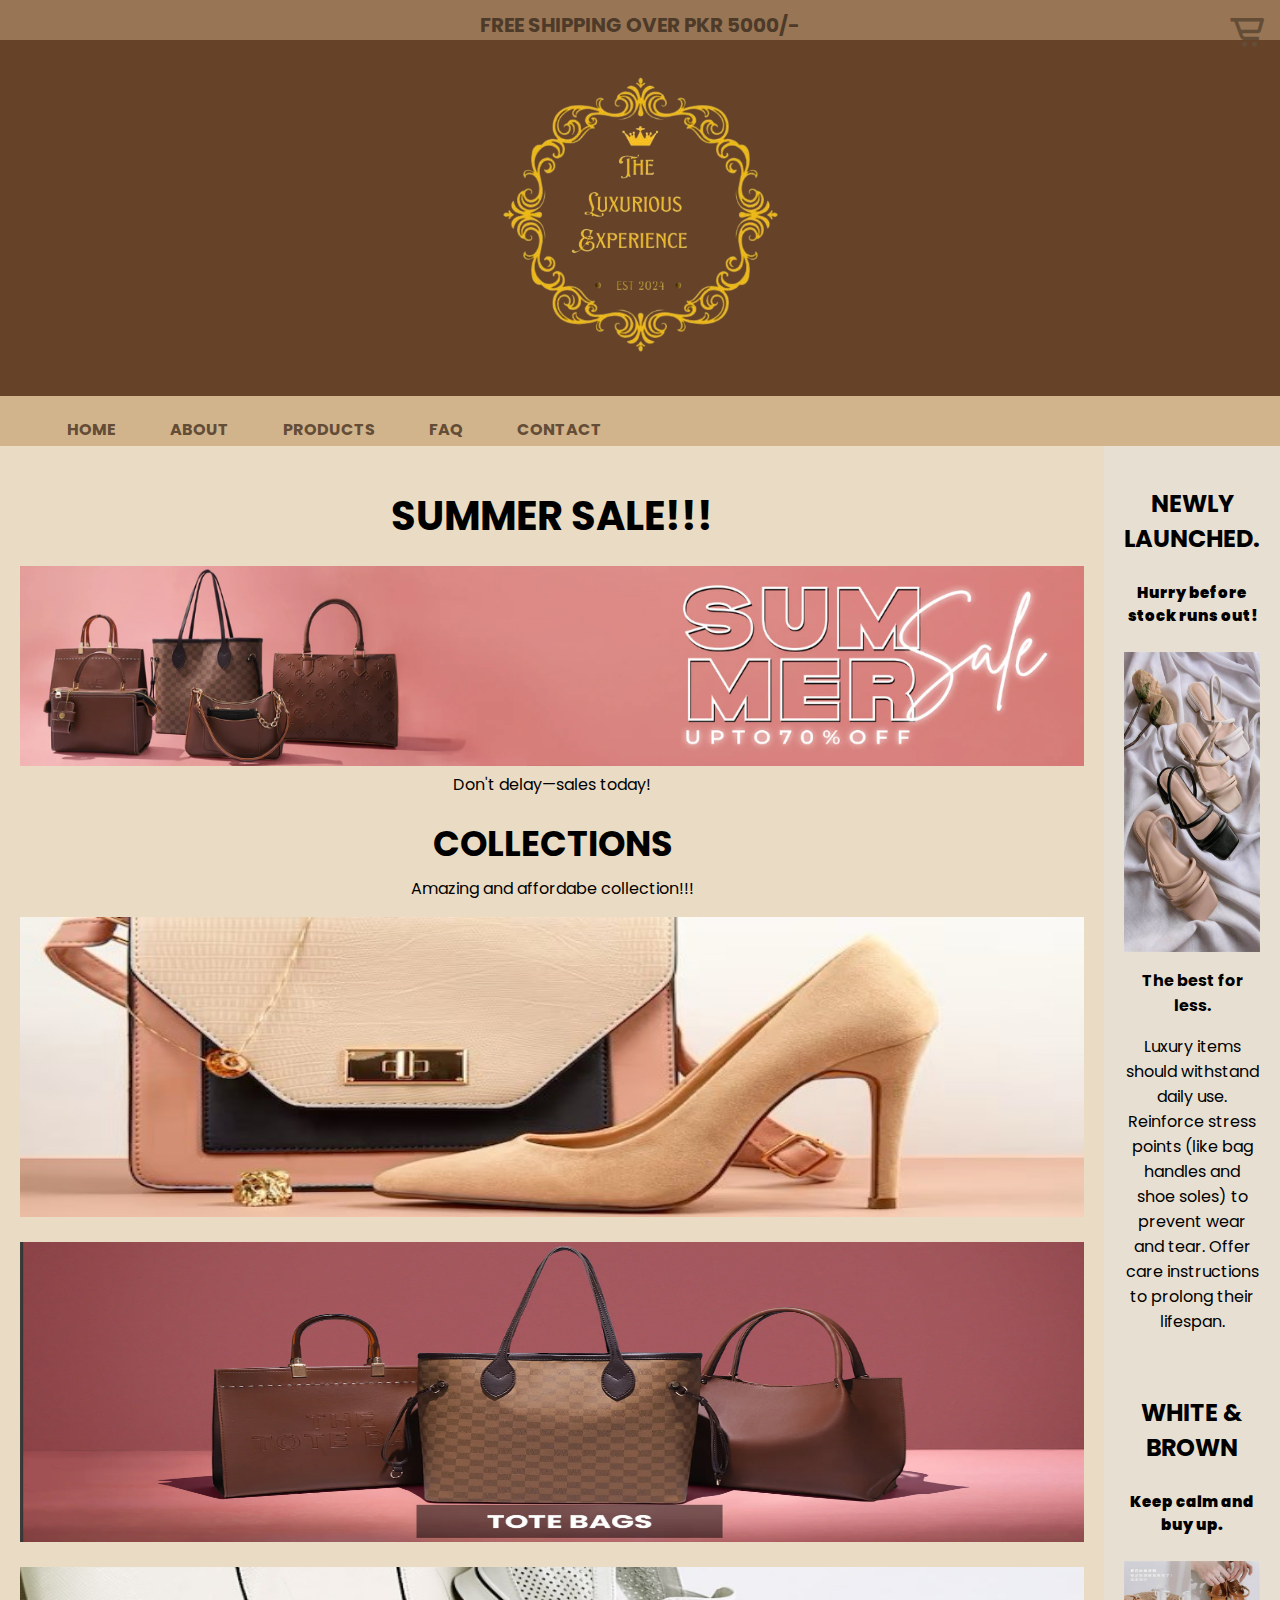
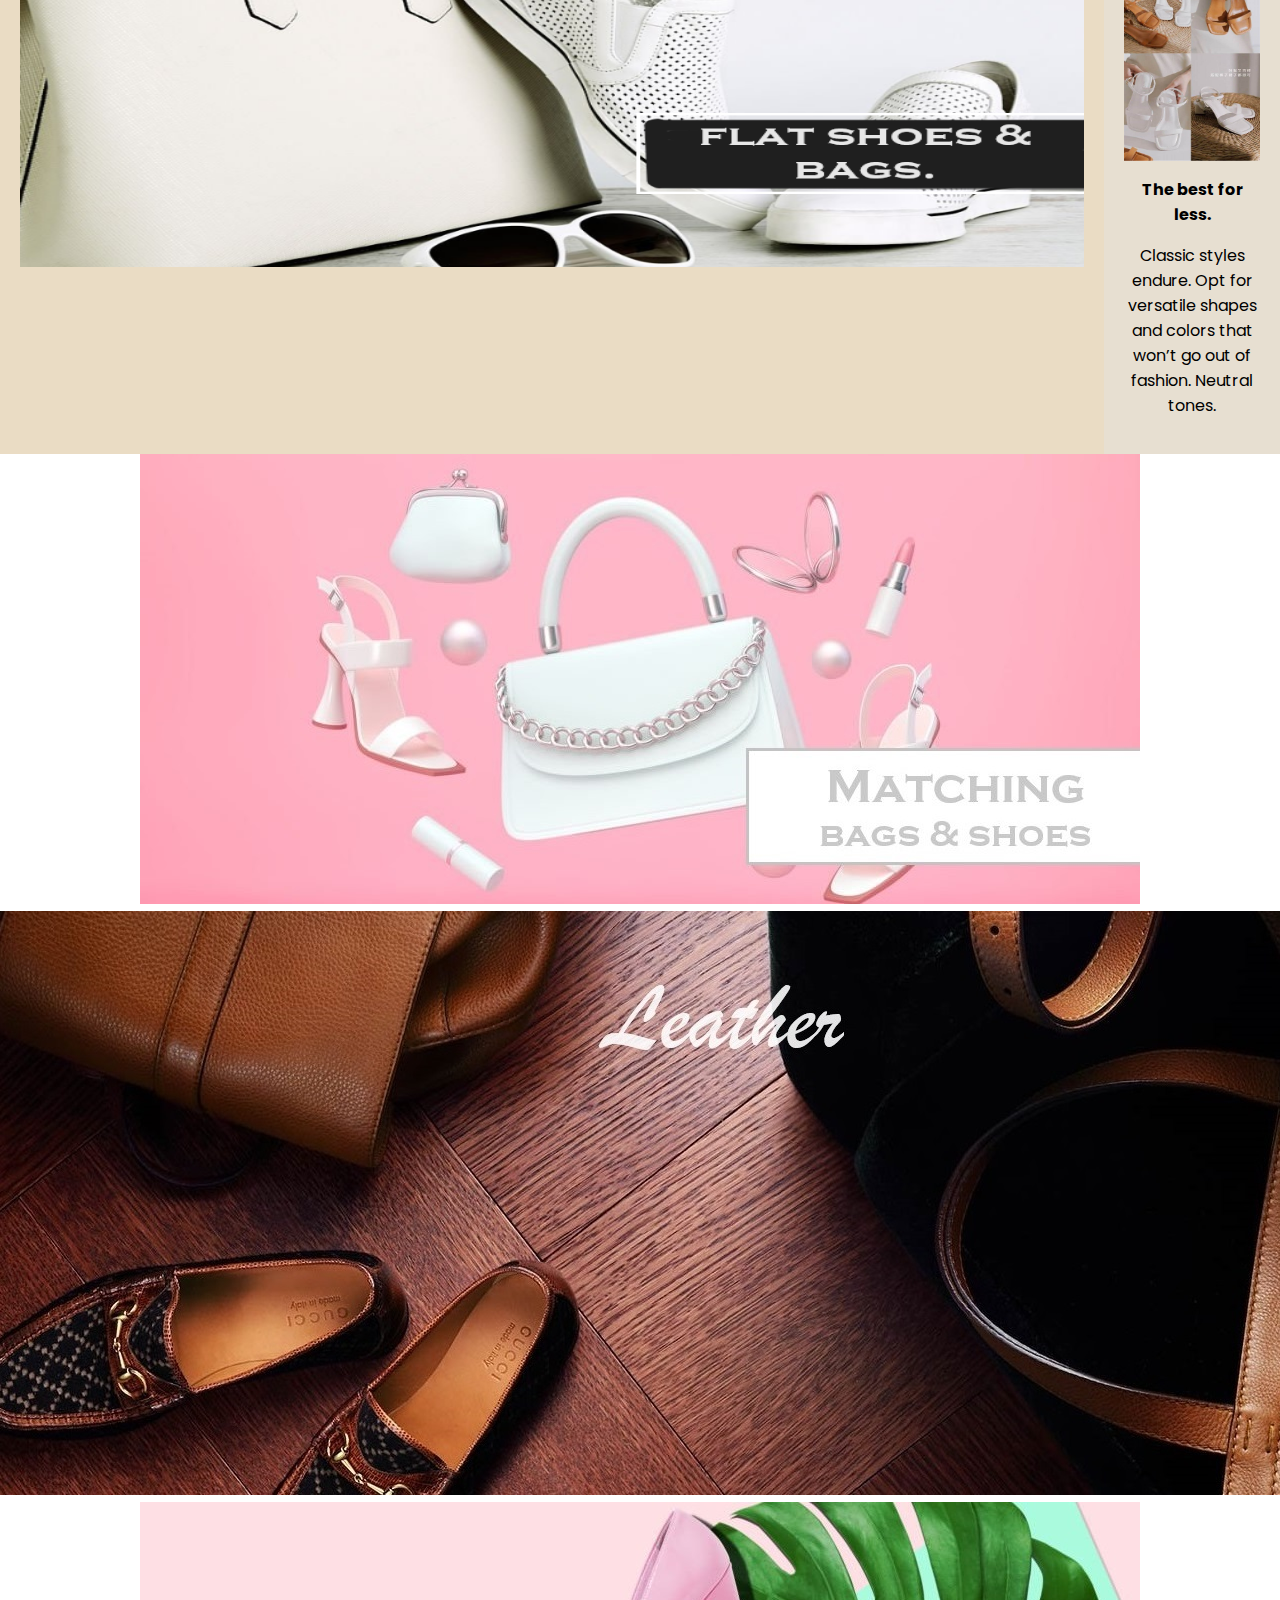
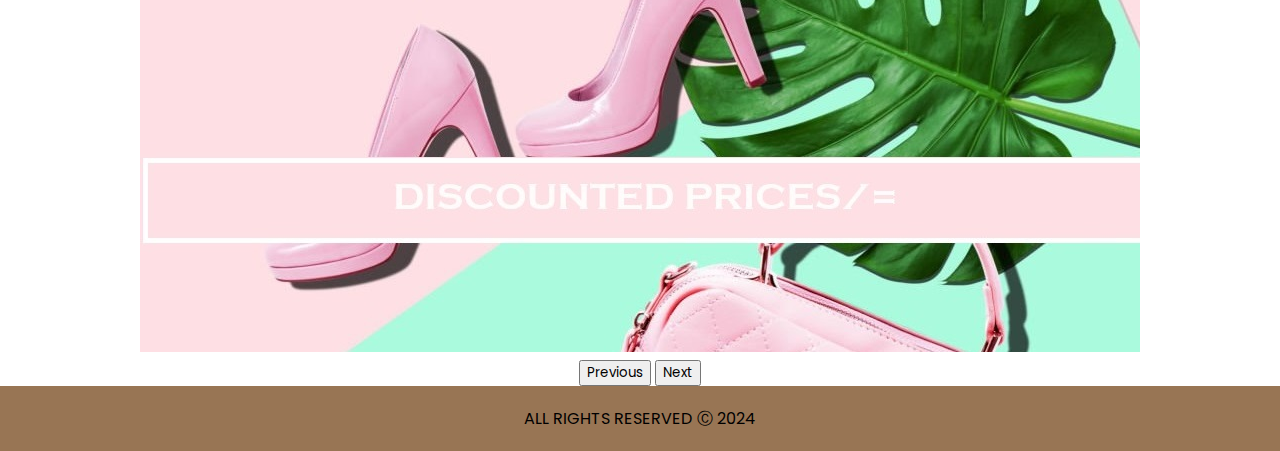
<file: index.html>
<!DOCTYPE html>
<html>
<head>
<title>Home</title>
<meta charset="UTF-8">
<meta name="viewport" content="width=device-width, initial-scale=1">
<link rel="stylesheet" href="style.css">
<link href='https://fonts.googleapis.com/css?family=Poppins' rel='stylesheet'>
<link href='https://unpkg.com/boxicons@2.1.4/css/boxicons.min.css' rel='stylesheet'>
<link href="https://cdn.jsdelivr.net/npm/bootstrap@5.0.2/dist/css/bootstrap.min.css" rel="stylesheet" integrity="sha384-EVSTQN3/azprG1Anm3QDgpJLIm9Nao0Yz1ztcQTwFspd3yD65VohhpuuCOmLASjC" crossorigin="anonymous">
<script src="https://cdn.jsdelivr.net/npm/bootstrap@5.0.2/dist/js/bootstrap.bundle.min.js" integrity="sha384-MrcW6ZMFYlzcLA8Nl+NtUVF0sA7MsXsP1UyJoMp4YLEuNSfAP+JcXn/tWtIaxVXM" crossorigin="anonymous"></script>
<script src="https://cdn.jsdelivr.net/npm/@popperjs/core@2.9.2/dist/umd/popper.min.js" integrity="sha384-IQsoLXl5PILFhosVNubq5LC7Qb9DXgDA9i+tQ8Zj3iwWAwPtgFTxbJ8NT4GN1R8p" crossorigin="anonymous"></script>
<script src="https://cdn.jsdelivr.net/npm/bootstrap@5.0.2/dist/js/bootstrap.min.js" integrity="sha384-cVKIPhGWiC2Al4u+LWgxfKTRIcfu0JTxR+EQDz/bgldoEyl4H0zUF0QKbrJ0EcQF" crossorigin="anonymous"></script>

</head>
<body>

<div class="div_1" >
  <h4> FREE SHIPPING OVER PKR 5000/- </h4><i class='bx bx-cart-alt'></i></div>

<div class="header">
  <img src="images/logo1.png"  alt="">
</div>

<div class="navbar">
  <ul class="n-links">
    <li> <a href="index.html">Home</a></li>
    <li><a href="about.html">About</a></li>
    <li>
      <a href="products.html">Products</a>
      <ul class="dropdown">
        <li><a href="shoes.html">Shoes</a></li>
        <li><a href="bags.html">Bags</a></li>
        <li><a href="pairs.html">Pairs</a></li>
        <li><a href="leather.html">Leather </a></li>
      </ul>
    </li>
    <li><a href="faq.html">Faq</a></li>
    <li><a href="contact.html">Contact</a></li>
    
  </ul>
</div>

<div class="row_1">
  <div class="side_1">
    <h2>SUMMER SALE!!!</h2>
    <div class="img"><img src="images/ix.png" alt=""></div>
    <p>Don't delay—sales today!    </p>
    <h3>COLLECTIONS</h3>
    <p>Amazing and affordabe collection!!!</p>
    <div class="img_1" ><img src="images/viii2.jpg" alt=""></div><br>
    <div class="img_1" ><img src="images/xiv.png" alt=""></div><br>
    <div class="img_1" ><img src="images/vii2.png" alt=""></div>
  </div>
  <div class="side_2">
    <h2>NEWLY LAUNCHED.</h2>
    <h5><b>Hurry before stock runs out! </b></h5>
    <div class="img_2"><img src="images/OIP (2).jpg" alt=""></div>
    <p><b>The best for less.</b></p>
    <p> Luxury items should withstand daily use. Reinforce stress points (like bag handles and shoe soles) to prevent wear and tear. Offer care instructions to prolong their lifespan.</p>
    <br>
    <h2>WHITE & BROWN</h2>
    <h5><b>Keep calm and buy up.</b></h5>
    <div class="img_3"><img src="images/OIP.jpg" alt=""></div>
    <p><b>The best for less.</b></p>
    <p>Classic styles endure. Opt for versatile shapes and colors that won’t go out of fashion. Neutral tones.</p>
  </div>
</div>

  <!-- slider start -->
  <div class="slider">
    <div id="carouselExampleFade" class="carousel slide carousel-fade" data-bs-ride="carousel">
      <div class="carousel-inner">
        <div class="carousel-item active">
          <img src="images/iv.jpg" class="d-block w-100" alt="...">
        </div>
        <div class="carousel-item">
          <img src="images/match22.jpg" class="d-block w-100" alt="...">
        </div>
        <div class="carousel-item">
          <img src="images/iii.jpg" class="d-block w-100" alt="...">
        </div>
      </div>
      <button class="carousel-control-prev" type="button" data-bs-target="#carouselExampleFade" data-bs-slide="prev">
        <span class="carousel-control-prev-icon" aria-hidden="true"></span>
        <span class="visually-hidden">Previous</span>
      </button>
      <button class="carousel-control-next" type="button" data-bs-target="#carouselExampleFade" data-bs-slide="next">
        <span class="carousel-control-next-icon" aria-hidden="true"></span>
        <span class="visually-hidden">Next</span>
      </button>
    </div>
    <!-- slider end -->

<div class="footer">
  <p >ALL RIGHTS RESERVED  &#9400 2024</p>
</div>

</body>
</html>
</file>
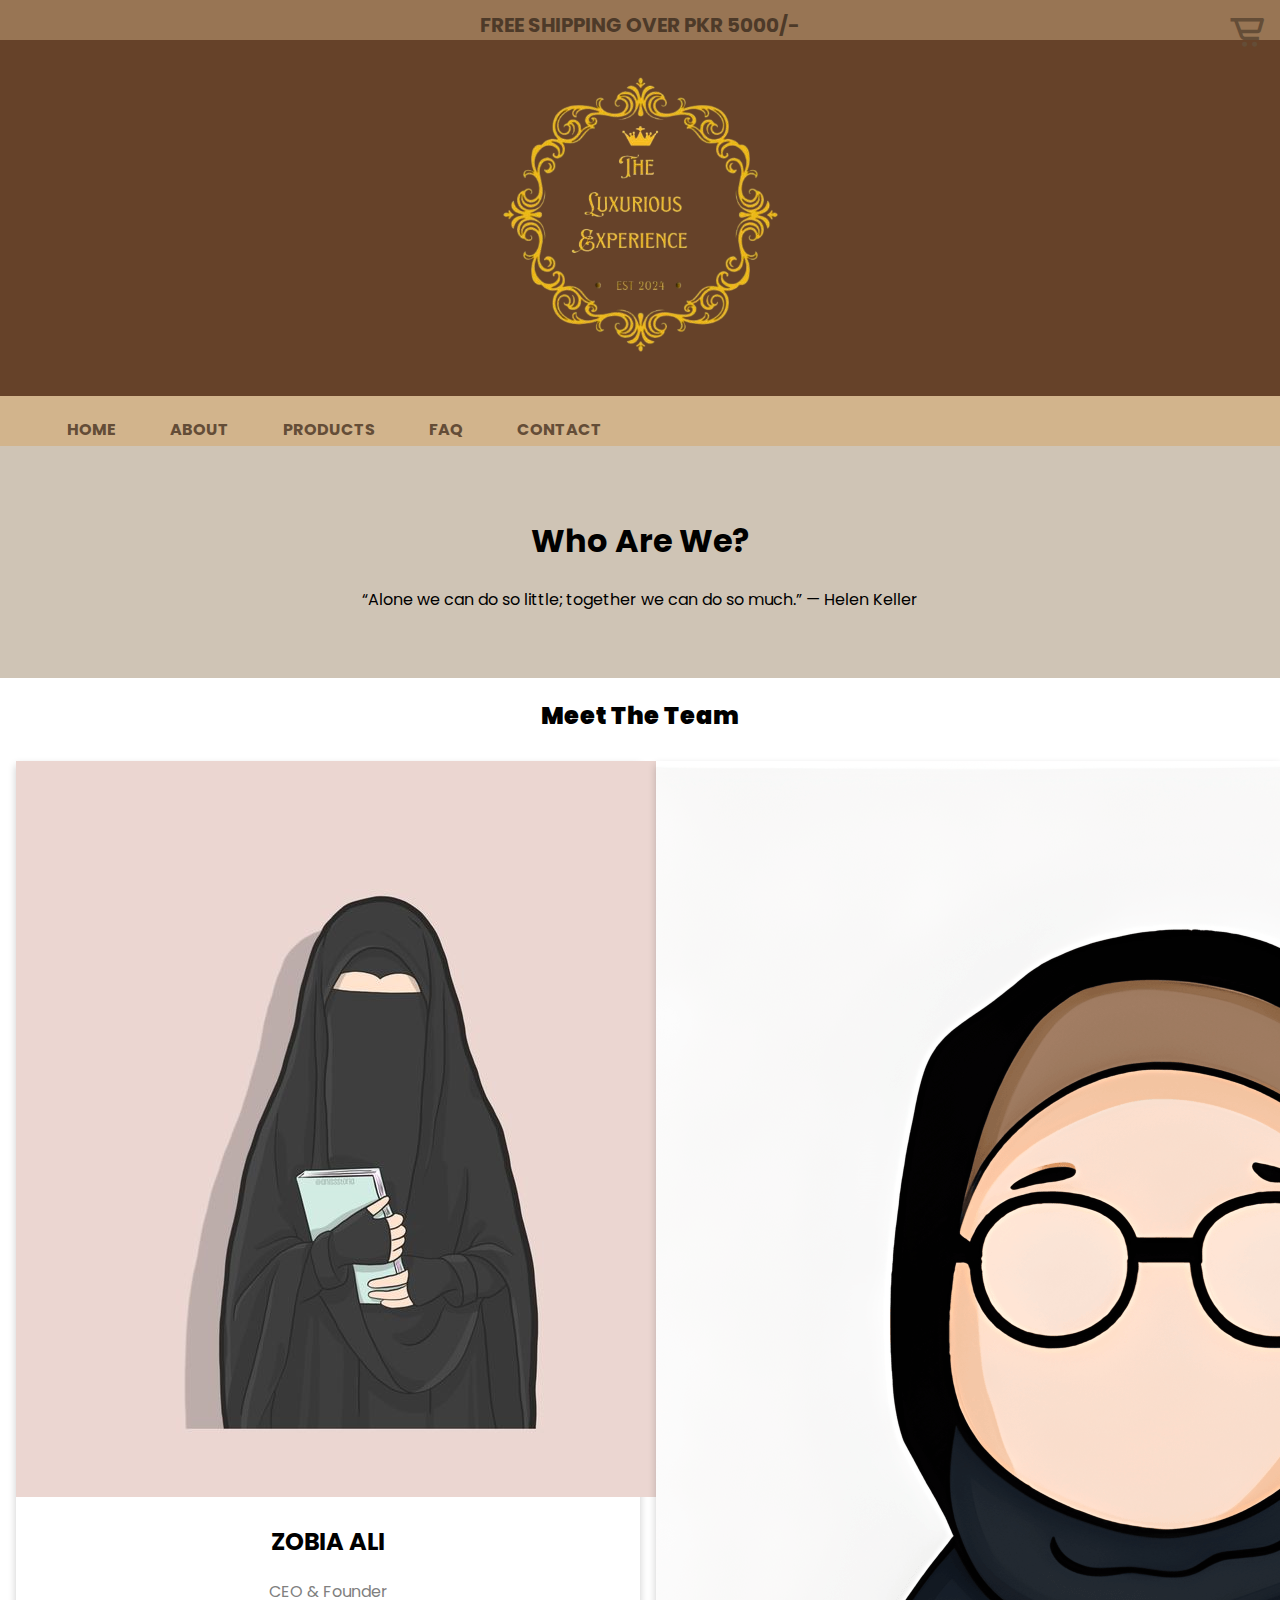
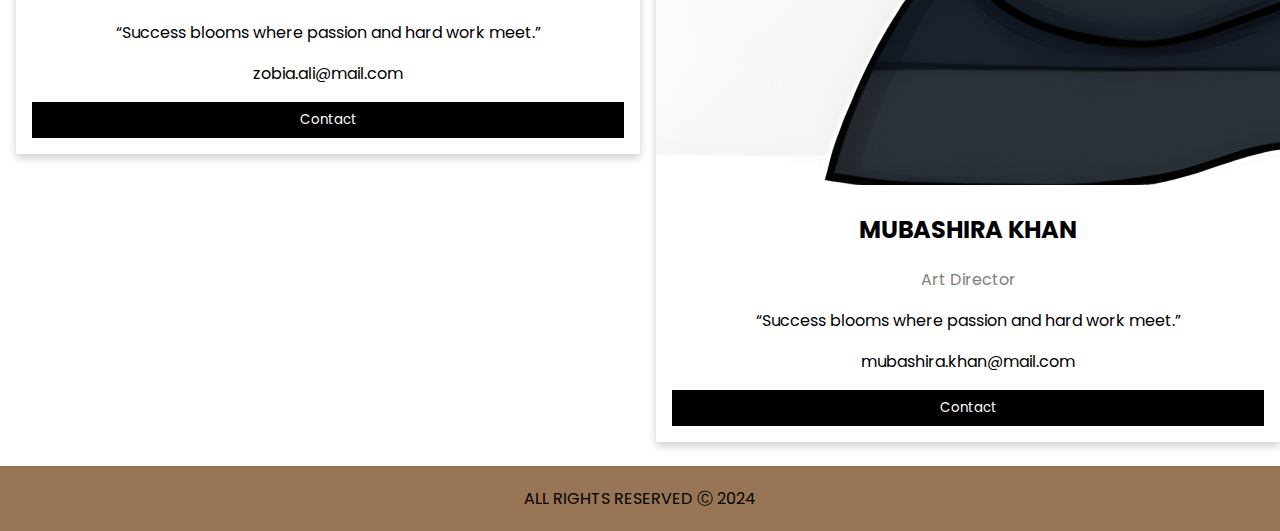
<file: about.html>
<!DOCTYPE html>
<html lang="en">
<head>
    <meta charset="UTF-8">
    <meta name="viewport" content="width=device-width, initial-scale=1.0">
    <title>About</title>
<link rel="stylesheet" href="style.css">
<link href='https://fonts.googleapis.com/css?family=Poppins' rel='stylesheet'>
<link href='https://unpkg.com/boxicons@2.1.4/css/boxicons.min.css' rel='stylesheet'>    
<link href="https://cdn.jsdelivr.net/npm/bootstrap@5.0.2/dist/css/bootstrap.min.css" rel="stylesheet" integrity="sha384-EVSTQN3/azprG1Anm3QDgpJLIm9Nao0Yz1ztcQTwFspd3yD65VohhpuuCOmLASjC" crossorigin="anonymous">
<script src="https://cdn.jsdelivr.net/npm/bootstrap@5.0.2/dist/js/bootstrap.bundle.min.js" integrity="sha384-MrcW6ZMFYlzcLA8Nl+NtUVF0sA7MsXsP1UyJoMp4YLEuNSfAP+JcXn/tWtIaxVXM" crossorigin="anonymous"></script>
<script src="https://cdn.jsdelivr.net/npm/@popperjs/core@2.9.2/dist/umd/popper.min.js" integrity="sha384-IQsoLXl5PILFhosVNubq5LC7Qb9DXgDA9i+tQ8Zj3iwWAwPtgFTxbJ8NT4GN1R8p" crossorigin="anonymous"></script>
<script src="https://cdn.jsdelivr.net/npm/bootstrap@5.0.2/dist/js/bootstrap.min.js" integrity="sha384-cVKIPhGWiC2Al4u+LWgxfKTRIcfu0JTxR+EQDz/bgldoEyl4H0zUF0QKbrJ0EcQF" crossorigin="anonymous"></script>

</head>
<body>
    <div class="div_1" >
        <h4> FREE SHIPPING OVER PKR 5000/- </h4><i class='bx bx-cart-alt'></i></div>
      
      <div class="header">
        <img src="images/logo1.png"  alt="">
      </div>
      
      <div class="navbar">
        <ul class="n-links">
          <li> <a href="index.html">Home</a></li>
          <li><a href="about.html">About</a></li>
          <li>
            <a href="products.html">Products</a>
            <ul class="dropdown">
              <li><a href="shoes.html">Shoes</a></li>
              <li><a href="bags.html">Bags</a></li>
              <li><a href="pairs.html">Pairs</a></li>
              <li><a href="leather.html">Leather </a></li>
            </ul>
          </li>
          <li><a href="faq.html">Faq</a></li>
          <li><a href="contact.html">Contact</a></li>
          
        </ul>
      </div>
      <div class="about-section">
        <h1>Who Are We?</h1>
        <p>“Alone we can do so little; together we can do so much.” — Helen Keller </p>
      </div>
      
      <h2 style="text-align:center"><b>Meet The Team</b></h2>
      <div class="row">
        <div class="column">
          <div class="card">
            <img src="images/zo.jpg" alt="zobia"  >
            <div class="container">
              <h2>ZOBIA ALI</h2>
              <p class="title">CEO & Founder</p>
              <p>“Success blooms where passion and hard work meet.”</p>
              <p>zobia.ali@mail.com</p>
              <p><button class="button">Contact</button></p>
            </div>
          </div>
        </div>
      
        <div class="column" >
          <div class="card">
            <img src="images/mub.png" alt="mubashira" >
            <div class="container">
              <h2>MUBASHIRA KHAN</h2>
              <p class="title">Art Director</p>
              <p>“Success blooms where passion and hard work meet.”</p>
              <p>mubashira.khan@mail.com</p>
              <p><button class="button">Contact</button></p>
            </div>
          </div>
        </div>
      </div>
    
      <div class="footer">
        <p >ALL RIGHTS RESERVED  &#9400 2024</p>
      </div>
</body>
</html>
</file>
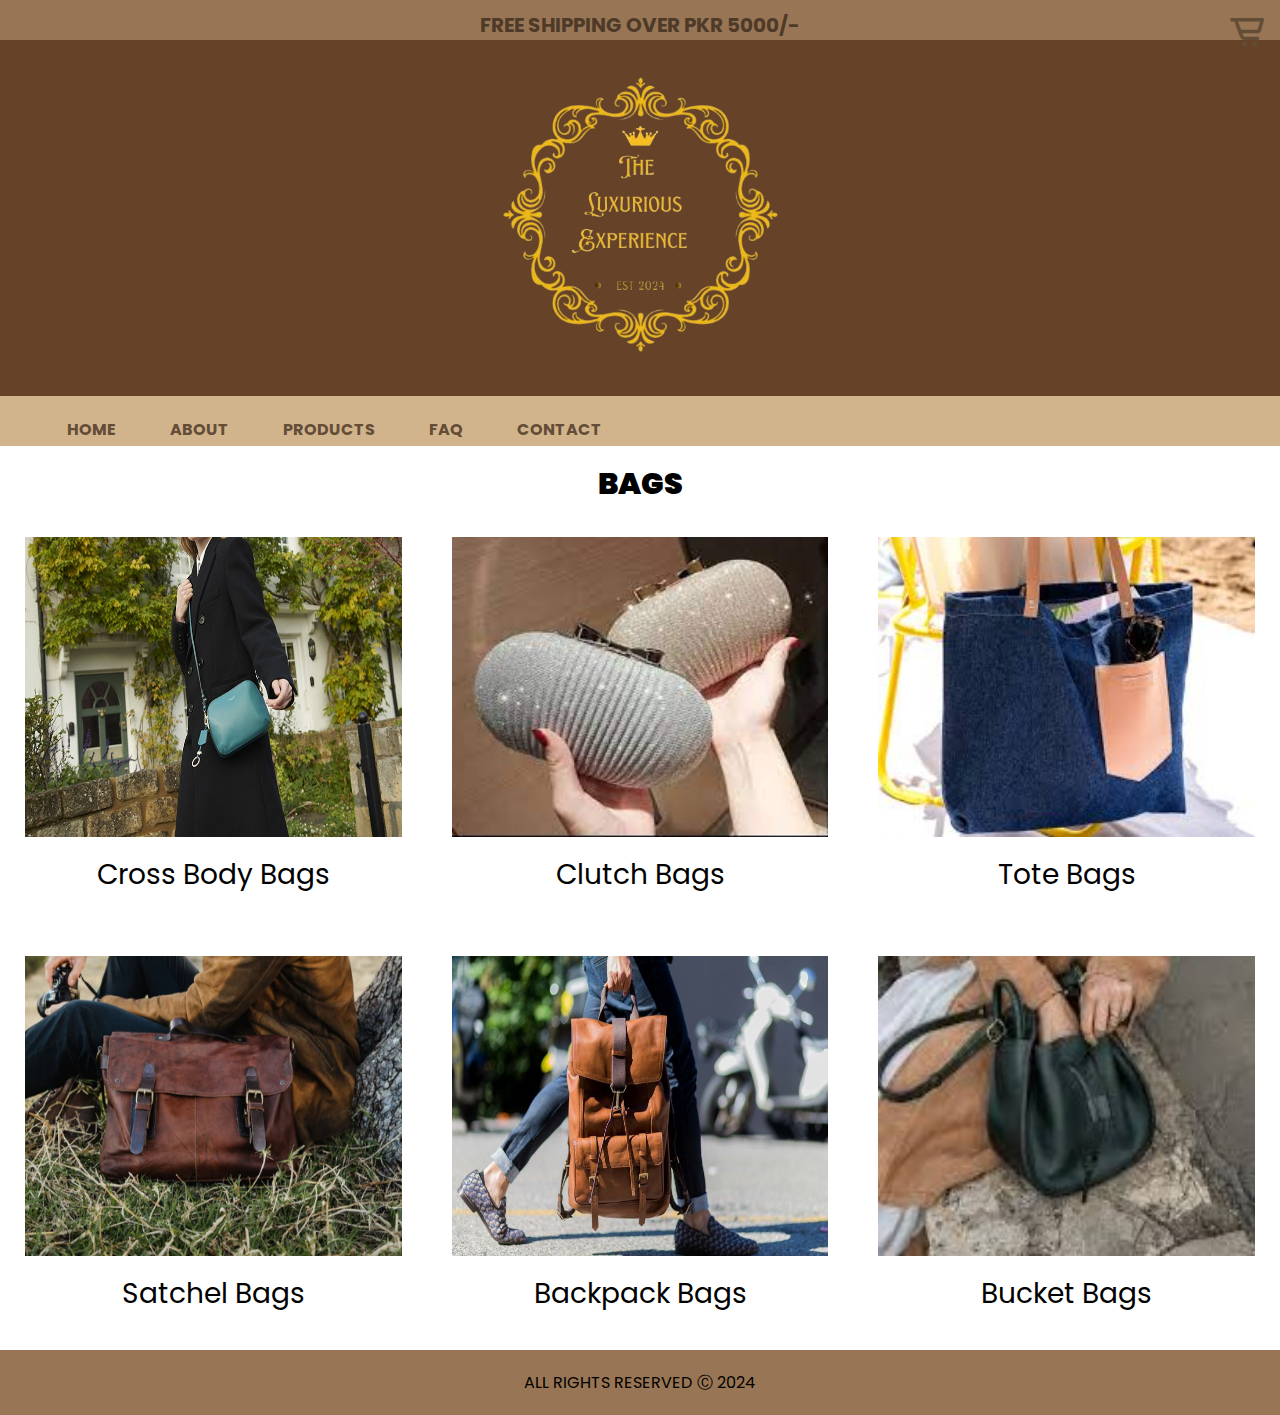
<file: bags.html>
<!DOCTYPE html>
<html lang="en">
<head>
    <meta charset="UTF-8">
    <meta name="viewport" content="width=device-width, initial-scale=1.0">
    <title>Bags</title>
    <link rel="stylesheet" href="style.css">
<link href='https://fonts.googleapis.com/css?family=Poppins' rel='stylesheet'>
<link href='https://unpkg.com/boxicons@2.1.4/css/boxicons.min.css' rel='stylesheet'>
<link href="https://cdn.jsdelivr.net/npm/bootstrap@5.0.2/dist/css/bootstrap.min.css" rel="stylesheet" integrity="sha384-EVSTQN3/azprG1Anm3QDgpJLIm9Nao0Yz1ztcQTwFspd3yD65VohhpuuCOmLASjC" crossorigin="anonymous">
<script src="https://cdn.jsdelivr.net/npm/bootstrap@5.0.2/dist/js/bootstrap.bundle.min.js" integrity="sha384-MrcW6ZMFYlzcLA8Nl+NtUVF0sA7MsXsP1UyJoMp4YLEuNSfAP+JcXn/tWtIaxVXM" crossorigin="anonymous"></script>
<script src="https://cdn.jsdelivr.net/npm/@popperjs/core@2.9.2/dist/umd/popper.min.js" integrity="sha384-IQsoLXl5PILFhosVNubq5LC7Qb9DXgDA9i+tQ8Zj3iwWAwPtgFTxbJ8NT4GN1R8p" crossorigin="anonymous"></script>
<script src="https://cdn.jsdelivr.net/npm/bootstrap@5.0.2/dist/js/bootstrap.min.js" integrity="sha384-cVKIPhGWiC2Al4u+LWgxfKTRIcfu0JTxR+EQDz/bgldoEyl4H0zUF0QKbrJ0EcQF" crossorigin="anonymous"></script>

</head>
<body>
    <div class="div_1" >
        <h4> FREE SHIPPING OVER PKR 5000/- </h4><i class='bx bx-cart-alt'></i></div>
      
      <div class="header">
        <img src="images/logo1.png"  alt="">
      </div>
      
      <div class="navbar">
        <ul class="n-links">
          <li> <a href="index.html">Home</a></li>
          <li><a href="about.html">About</a></li>
          <li>
            <a href="products.html">Products</a>
            <ul class="dropdown">
              <li><a href="shoes.html">Shoes</a></li>
              <li><a href="bags.html">Bags</a></li>
              <li><a href="pairs.html">Pairs</a></li>
              <li><a href="leather.html">Leather </a></li>
            </ul>
          </li>
          <li><a href="faq.html">Faq</a></li>
          <li><a href="contact.html">Contact</a></li>
          
        </ul>
      </div>
      <div class="mainbox">
        <h1 class="boxh"><b>BAGS</b></h1>
    <div class="boxdiv">
        <div class="bdiv_1">
            <img src="images/b1.jpg" alt="">
            <div class="content_11">
               Cross Body Bags
            </div>
        </div>
        <div class="bdiv_2">
            <img src="images/b2.jpg" alt="">
            <div class="content_12">
                Clutch Bags
            </div>
        </div>
        <div class="bdiv_3">
            <img src="images/b3.jpg" alt="">
            <div class="content_13">
                Tote Bags
        </div>
    </div>
        
      </div>
    
    <div class="boxdiv">
        <div class="bdiv_1">
            <img src="images/b4.png" alt="">
            <div class="content_11">
                Satchel Bags
            </div>
        </div>
        <div class="bdiv_2">
            <img src="images/b5.jpg" alt="">
            <div class="content_12">
                Backpack Bags 
            </div>
        </div>
        <div class="bdiv_3">
            <img src="images/b6.jpg" alt="">
            <div class="content_13">
                Bucket Bags
        </div>
    </div>
        
      </div>
      </div>


      <div class="footer">
        <p >ALL RIGHTS RESERVED  &#9400 2024</p>
      </div>
      
    
</body>
</html>
</file>
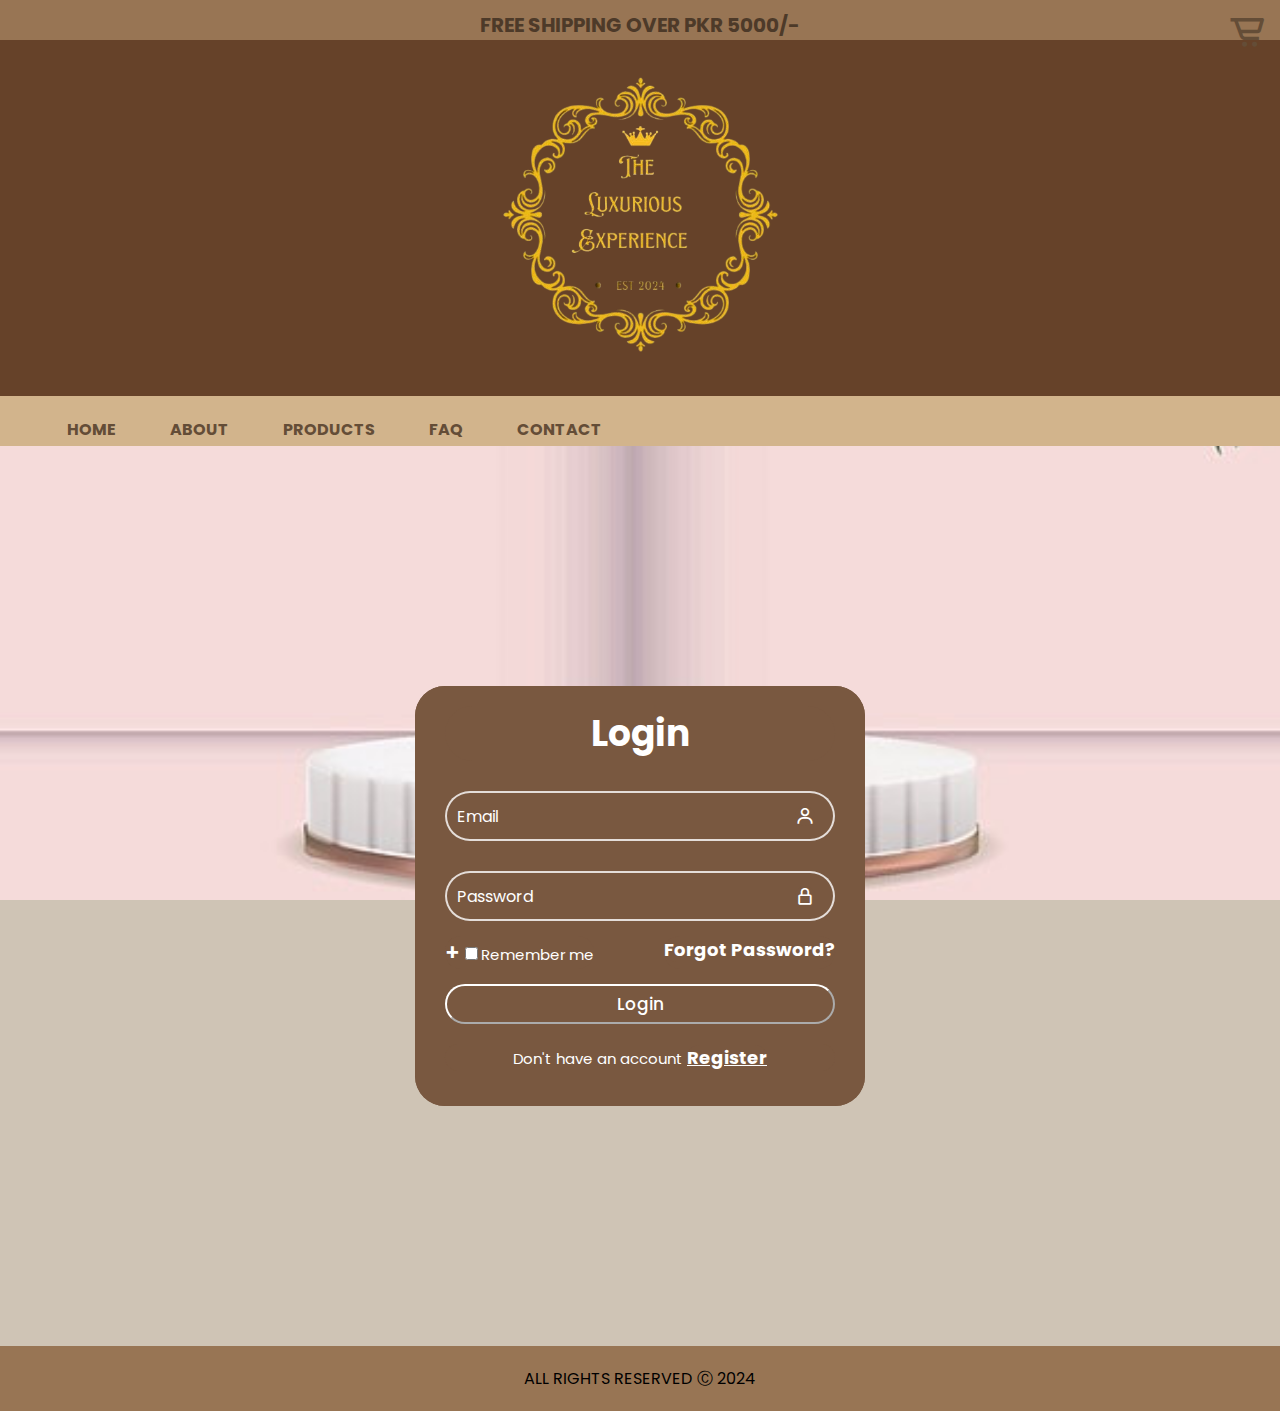
<file: contact.html>
<!DOCTYPE html>
<html lang="en">
<head>
    <meta charset="UTF-8">
    <meta name="viewport" content="width=device-width, initial-scale=1.0">
    <title>Contact</title>
    <link rel="stylesheet" href="style.css">
<link href='https://fonts.googleapis.com/css?family=Poppins' rel='stylesheet'>
<link href='https://unpkg.com/boxicons@2.1.4/css/boxicons.min.css' rel='stylesheet'>
<link href="https://cdn.jsdelivr.net/npm/bootstrap@5.0.2/dist/css/bootstrap.min.css" rel="stylesheet" integrity="sha384-EVSTQN3/azprG1Anm3QDgpJLIm9Nao0Yz1ztcQTwFspd3yD65VohhpuuCOmLASjC" crossorigin="anonymous">
<script src="https://cdn.jsdelivr.net/npm/bootstrap@5.0.2/dist/js/bootstrap.bundle.min.js" integrity="sha384-MrcW6ZMFYlzcLA8Nl+NtUVF0sA7MsXsP1UyJoMp4YLEuNSfAP+JcXn/tWtIaxVXM" crossorigin="anonymous"></script>
<script src="https://cdn.jsdelivr.net/npm/@popperjs/core@2.9.2/dist/umd/popper.min.js" integrity="sha384-IQsoLXl5PILFhosVNubq5LC7Qb9DXgDA9i+tQ8Zj3iwWAwPtgFTxbJ8NT4GN1R8p" crossorigin="anonymous"></script>
<script src="https://cdn.jsdelivr.net/npm/bootstrap@5.0.2/dist/js/bootstrap.min.js" integrity="sha384-cVKIPhGWiC2Al4u+LWgxfKTRIcfu0JTxR+EQDz/bgldoEyl4H0zUF0QKbrJ0EcQF" crossorigin="anonymous"></script>
</head>
<body>
    
<div class="div_1" >
    <h4> FREE SHIPPING OVER PKR 5000/- </h4><i class='bx bx-cart-alt'></i></div>
  
  <div class="header">
    <img src="images/logo1.png"  alt="">
  </div>
  
  <div class="navbar">
    <ul class="n-links">
      <li> <a href="index.html">Home</a></li>
      <li><a href="about.html">About</a></li>
      <li>
        <a href="products.html">Products</a>
        <ul class="dropdown">
          <li><a href="shoes.html">Shoes</a></li>
          <li><a href="bags.html">Bags</a></li>
          <li><a href="pairs.html">Pairs</a></li>
          <li><a href="leather.html">Leather </a></li>
        </ul>
      </li>
      <li><a href="faq.html">Faq</a></li>
      <li><a href="contact.html">Contact</a></li>
      
    </ul>
  </div>
      
    <div id="section_2">
        <div class="form_1">
            <form action="">
                <h1 class="fh">Login</h1>
                <div class="input_1">
                <input type="email" placeholder="Email"required>
                <i class='bx bx-user'></i>
                </div>
                <div class="input_1">
                <input type="password" placeholder="Password "required>
                <i class='bx bx-lock-alt' ></i>
                </div>
                <div class="remme">
                <label><input type="checkbox">Remember me</label> 
                <a href="#"><b>Forgot Password?</b></a> 
                </div>
                <button class="buttonf" type="submit">Login</button>
                <div class="reg">
                    <p>Don't have an account <a href="#"><b>Register </b></a></p>
                </div>
    
            </form>
        </div>
    
    </div>
    <div class="footer">
        <p >ALL RIGHTS RESERVED  &#9400 2024</p>
    </div>
    
</body>
</html>
</file>
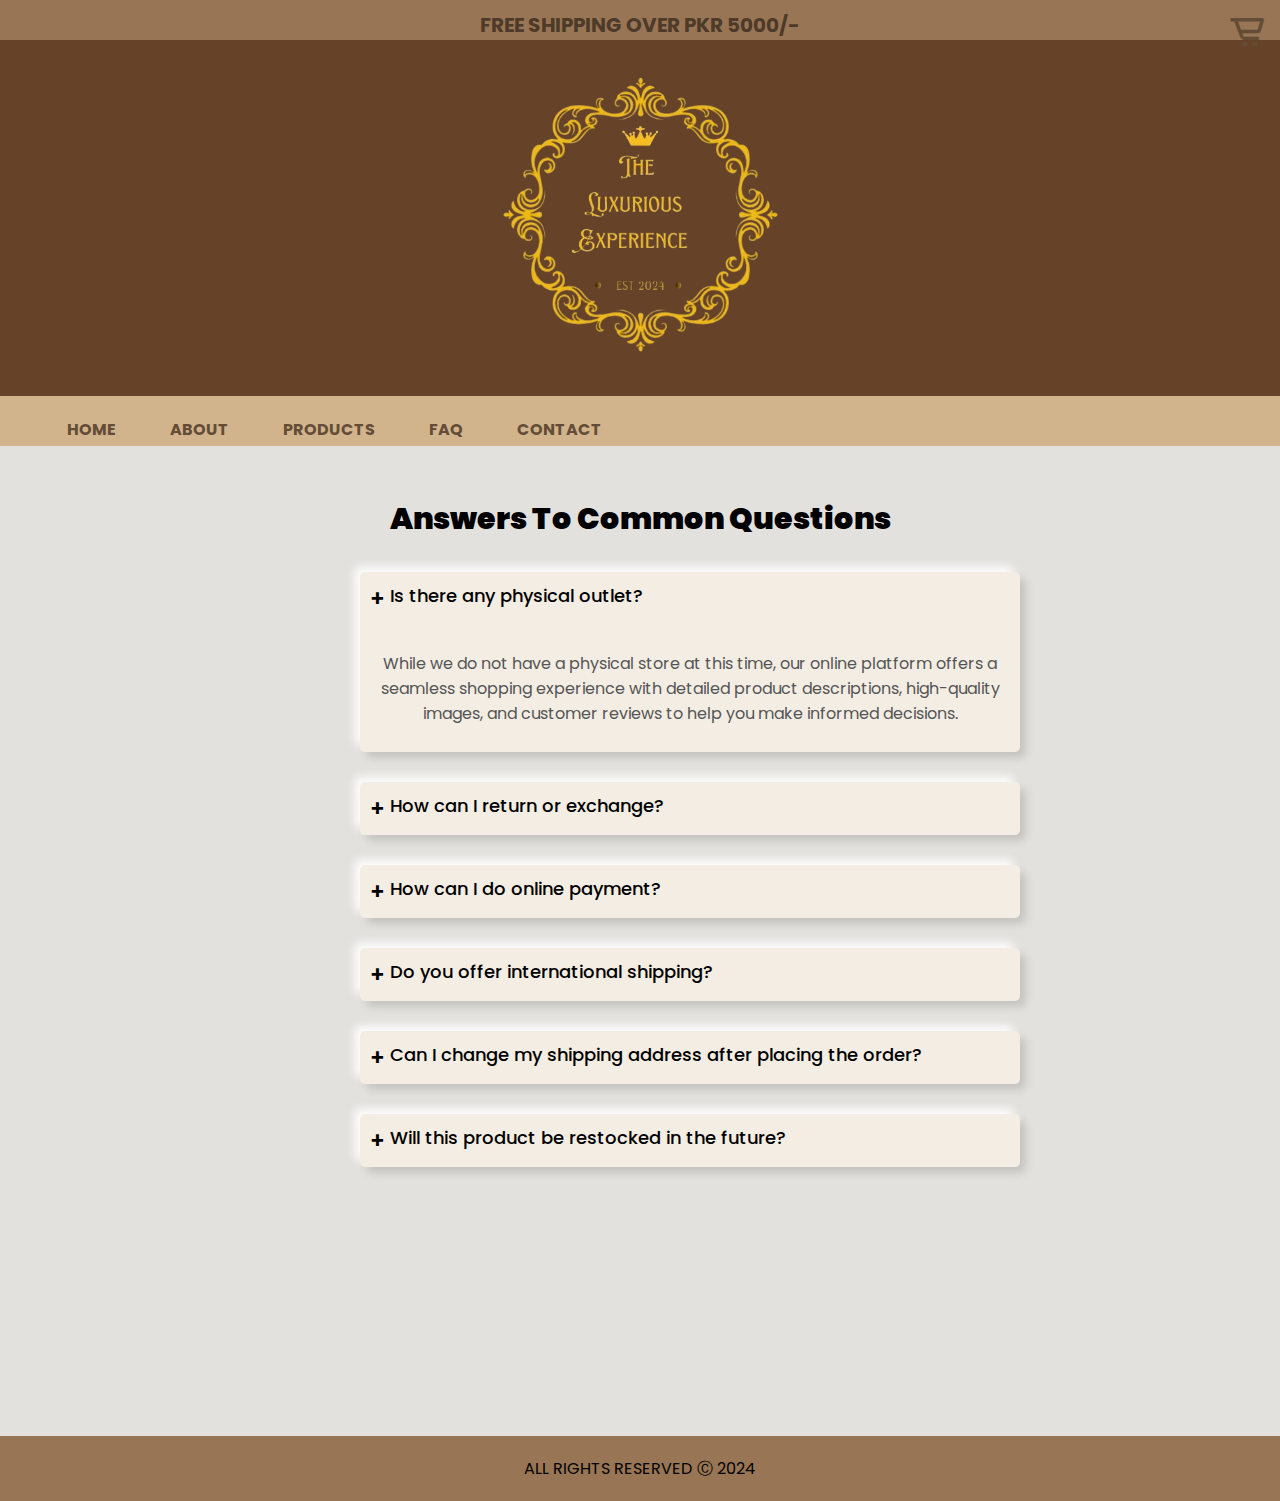
<file: faq.html>
<!DOCTYPE html>
<html lang="en">
<head>
    <meta charset="UTF-8">
    <meta name="viewport" content="width=device-width, initial-scale=1.0">
    <title>FAQ</title>
<link rel="stylesheet" href="style.css">
<link href='https://fonts.googleapis.com/css?family=Poppins' rel='stylesheet'>
<link href='https://unpkg.com/boxicons@2.1.4/css/boxicons.min.css' rel='stylesheet'>
<link href="https://cdn.jsdelivr.net/npm/bootstrap@5.0.2/dist/css/bootstrap.min.css" rel="stylesheet" integrity="sha384-EVSTQN3/azprG1Anm3QDgpJLIm9Nao0Yz1ztcQTwFspd3yD65VohhpuuCOmLASjC" crossorigin="anonymous">
<script src="https://cdn.jsdelivr.net/npm/bootstrap@5.0.2/dist/js/bootstrap.bundle.min.js" integrity="sha384-MrcW6ZMFYlzcLA8Nl+NtUVF0sA7MsXsP1UyJoMp4YLEuNSfAP+JcXn/tWtIaxVXM" crossorigin="anonymous"></script>
<script src="https://cdn.jsdelivr.net/npm/@popperjs/core@2.9.2/dist/umd/popper.min.js" integrity="sha384-IQsoLXl5PILFhosVNubq5LC7Qb9DXgDA9i+tQ8Zj3iwWAwPtgFTxbJ8NT4GN1R8p" crossorigin="anonymous"></script>
<script src="https://cdn.jsdelivr.net/npm/bootstrap@5.0.2/dist/js/bootstrap.min.js" integrity="sha384-cVKIPhGWiC2Al4u+LWgxfKTRIcfu0JTxR+EQDz/bgldoEyl4H0zUF0QKbrJ0EcQF" crossorigin="anonymous"></script>
    
</head>
<body>
    <div class="div_1" >
        <h4> FREE SHIPPING OVER PKR 5000/- </h4><i class='bx bx-cart-alt'></i></div>
      
      <div class="header">
        <img src="images/logo1.png"  alt="">
      </div>
      
      <div class="navbar">
        <ul class="n-links">
          <li> <a href="index.html">Home</a></li>
          <li><a href="about.html">About</a></li>
          <li>
            <a href="products.html">Products</a>
            <ul class="dropdown">
              <li><a href="shoes.html">Shoes</a></li>
              <li><a href="bags.html">Bags</a></li>
              <li><a href="pairs.html">Pairs</a></li>
              <li><a href="leather.html">Leather </a></li>
            </ul>
          </li>
          <li><a href="faq.html">Faq</a></li>
          <li><a href="contact.html">Contact</a></li>
        </ul>
      </div>
       <div class="ffaq">
        <h1 style="font-size: 30px;"><b>Answers To Common Questions</b>	</h1>

      <ul class="accordion">
        <li>
          <input type="radio" name="accordion" id="first" checked>
          <label for="first"> Is there any physical outlet?</label>
          <div class="contentt">
            <p> While we do not have a physical store at this time, our online platform offers a seamless shopping experience with detailed product descriptions, high-quality images, and customer reviews to help you make informed decisions.</p>
          </div>
        </li>
        <li>
          <input type="radio" name="accordion" id="second">
          <label for="second"> How can I return or exchange?</label>
          <div class="contentt">
            <p> While we do not have a physical store at this time, our online platform offers a seamless shopping experience with detailed product descriptions, high-quality images, and customer reviews to help you make informed decisions.</p>
          </div>
        </li>
        <li>
          <input type="radio" name="accordion" id="third">
          <label for="third"> How can I do online payment?</label>
          <div class="contentt">
            <p> To make an online payment, choose your payment method (like a card or digital wallet), visit the payment page, enter your details, and confirm the payment. You’ll get a confirmation once it’s processed. If you need more help, just let me know!</p>
          </div>
        </li>
        <li>
          <input type="radio" name="accordion" id="fourth">
          <label for="fourth"> Do you offer international shipping?</label>
          <div class="contentt">
            <p> Yes, we do offer international shipping! We ship to most countries worldwide. Please note that shipping times and costs may vary depending on the destination. Additionally, international shipments may be subject to customs regulations and fees. If you have any specific questions about shipping to your location, feel free to ask!</p>
          </div>
        </li>
        <li>
          <input type="radio" name="accordion" id="fifth">
          <label for="fifth"> Can I change my shipping address after placing the order?</label>
          <div class="contentt">
            <p> Yes, you can change your shipping address after placing an order, but it depends on the status of your order. If your order hasn’t been shipped yet, you can usually update the shipping address through your account on the website or app where you made the purchase. However, if the order has already been shipped, you might need to cancel the order and place a new one with the correct address.</p>
          </div>
        </li>
        <li>
          <input type="radio" name="accordion" id="sixth">
          <label for="sixth">Will this product be restocked in the future?</label>
          <div class="contentt">
            <p> To make an online payment, choose your payment method (like a card or digital wallet), visit the payment page, enter your details, and confirm the payment. You’ll get a confirmation once it’s processed. If you need more help, just let me know!</p>
          </div>
        </li>
      </ul>
    </div>
    
    <div class="footer">
      <p >ALL RIGHTS RESERVED  &#9400 2024</p>
    </div>
</body>
</html>
</file>
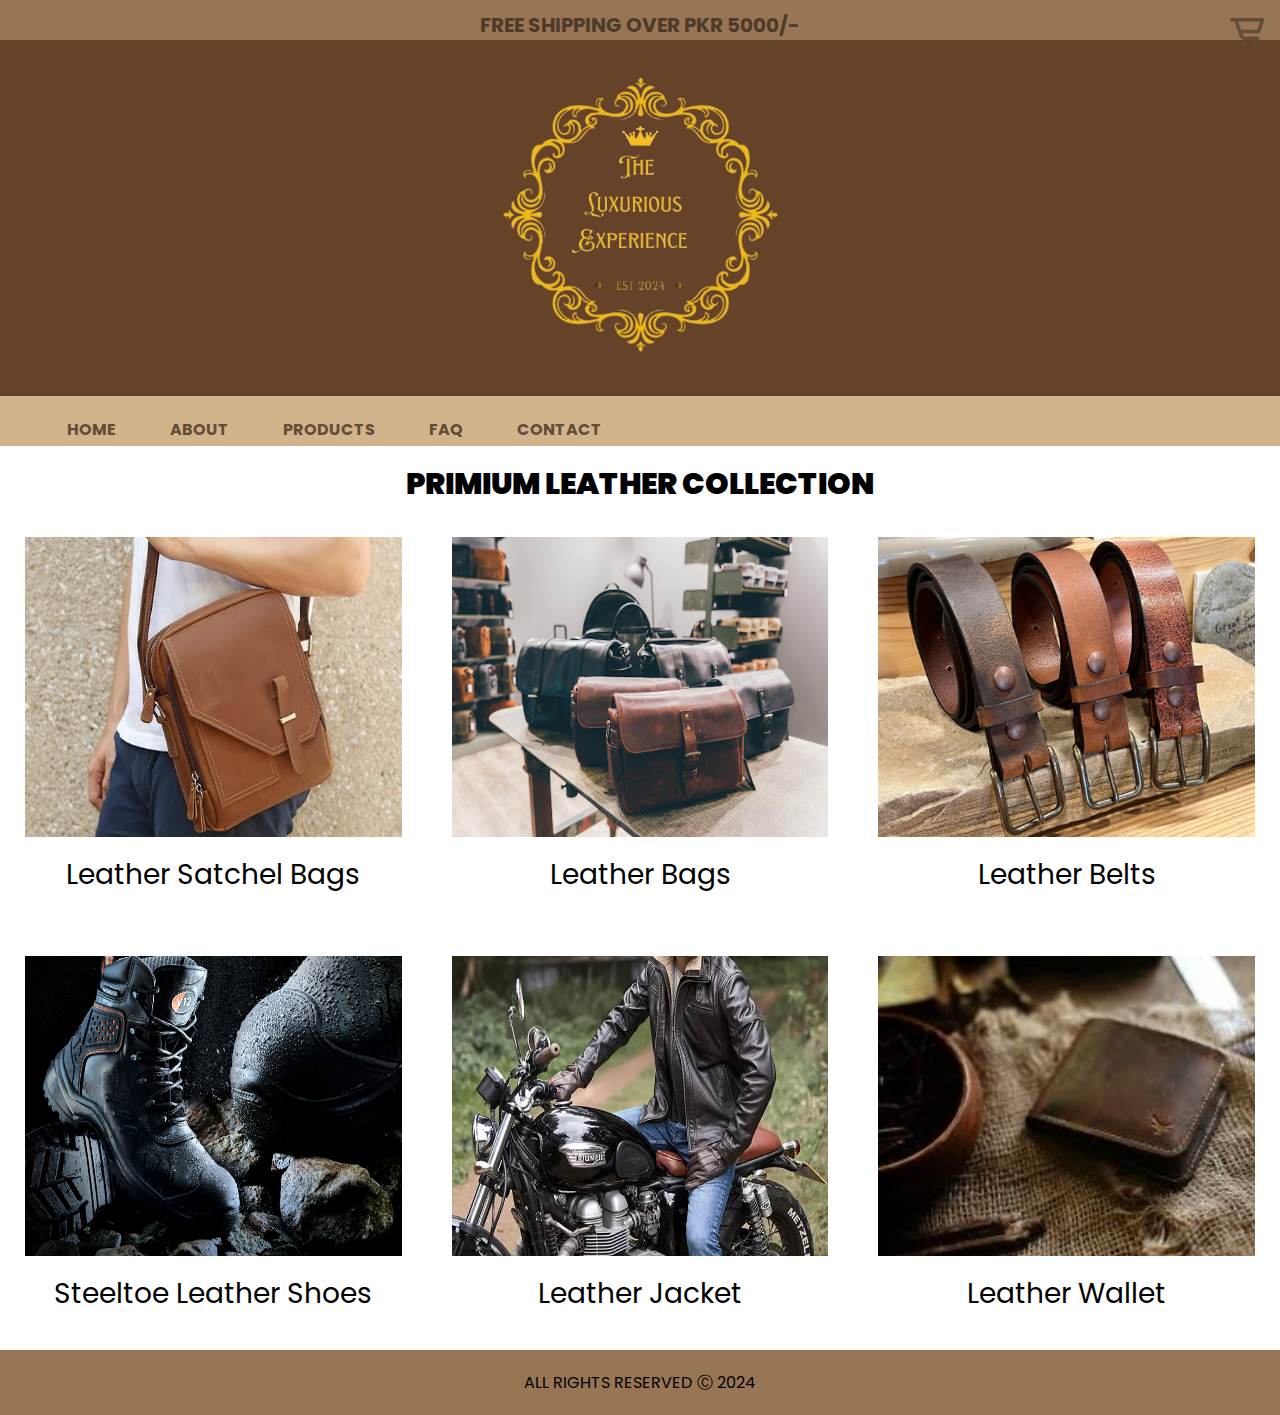
<file: leather.html>
<!DOCTYPE html>
<html lang="en">
<head>
    <meta charset="UTF-8">
    <meta name="viewport" content="width=device-width, initial-scale=1.0">
    <title>Leather</title>
    <link rel="stylesheet" href="style.css">
<link href='https://fonts.googleapis.com/css?family=Poppins' rel='stylesheet'>
<link href='https://unpkg.com/boxicons@2.1.4/css/boxicons.min.css' rel='stylesheet'>
<link href="https://cdn.jsdelivr.net/npm/bootstrap@5.0.2/dist/css/bootstrap.min.css" rel="stylesheet" integrity="sha384-EVSTQN3/azprG1Anm3QDgpJLIm9Nao0Yz1ztcQTwFspd3yD65VohhpuuCOmLASjC" crossorigin="anonymous">
<script src="https://cdn.jsdelivr.net/npm/bootstrap@5.0.2/dist/js/bootstrap.bundle.min.js" integrity="sha384-MrcW6ZMFYlzcLA8Nl+NtUVF0sA7MsXsP1UyJoMp4YLEuNSfAP+JcXn/tWtIaxVXM" crossorigin="anonymous"></script>
<script src="https://cdn.jsdelivr.net/npm/@popperjs/core@2.9.2/dist/umd/popper.min.js" integrity="sha384-IQsoLXl5PILFhosVNubq5LC7Qb9DXgDA9i+tQ8Zj3iwWAwPtgFTxbJ8NT4GN1R8p" crossorigin="anonymous"></script>
<script src="https://cdn.jsdelivr.net/npm/bootstrap@5.0.2/dist/js/bootstrap.min.js" integrity="sha384-cVKIPhGWiC2Al4u+LWgxfKTRIcfu0JTxR+EQDz/bgldoEyl4H0zUF0QKbrJ0EcQF" crossorigin="anonymous"></script>

</head>
<body>
    <div class="div_1" >
        <h4> FREE SHIPPING OVER PKR 5000/- </h4><i class='bx bx-cart-alt'></i></div>
      
      <div class="header">
        <img src="images/logo1.png"  alt="">
      </div>
      
      <div class="navbar">
        <ul class="n-links">
          <li> <a href="index.html">Home</a></li>
          <li><a href="about.html">About</a></li>
          <li>
            <a href="products.html">Products</a>
            <ul class="dropdown">
              <li><a href="shoes.html">Shoes</a></li>
              <li><a href="bags.html">Bags</a></li>
              <li><a href="pairs.html">Pairs</a></li>
              <li><a href="leather.html">Leather </a></li>
            </ul>
          </li>
          <li><a href="faq.html">Faq</a></li>
          <li><a href="contact.html">Contact</a></li>
          
        </ul>
      </div>
      <div class="mainbox">
        <h1 class="boxh"><b>PRIMIUM LEATHER COLLECTION</b></h1>
    <div class="boxdiv">
        <div class="bdiv_1">
            <img src="images/l1.jpg" alt="">
            <div class="content_11">
               Leather Satchel Bags
            </div>
        </div>
        <div class="bdiv_2">
            <img src="images/l2.jpg" alt="">
            <div class="content_12">
                Leather Bags
            </div>
        </div>
        <div class="bdiv_3">
            <img src="images/l3.png" alt="">
            <div class="content_13">
                Leather Belts
        </div>
    </div>
        
      </div>
      
    <div class="boxdiv">
        <div class="bdiv_1">
            <img src="images/l4.png" alt="">
            <div class="content_11">
               Steeltoe Leather Shoes
            </div>
        </div>
        <div class="bdiv_2">
            <img src="images/l5.png" alt="">
            <div class="content_12">
                Leather Jacket
            </div>
        </div>
        <div class="bdiv_3">
            <img src="images/l6.jpg" alt="">
            <div class="content_13">
                Leather Wallet
        </div>
    </div>
        
      </div>
      </div>

      <div class="footer">
        <p >ALL RIGHTS RESERVED  &#9400 2024</p>
      </div>
      
    
</body>
</html>
</file>
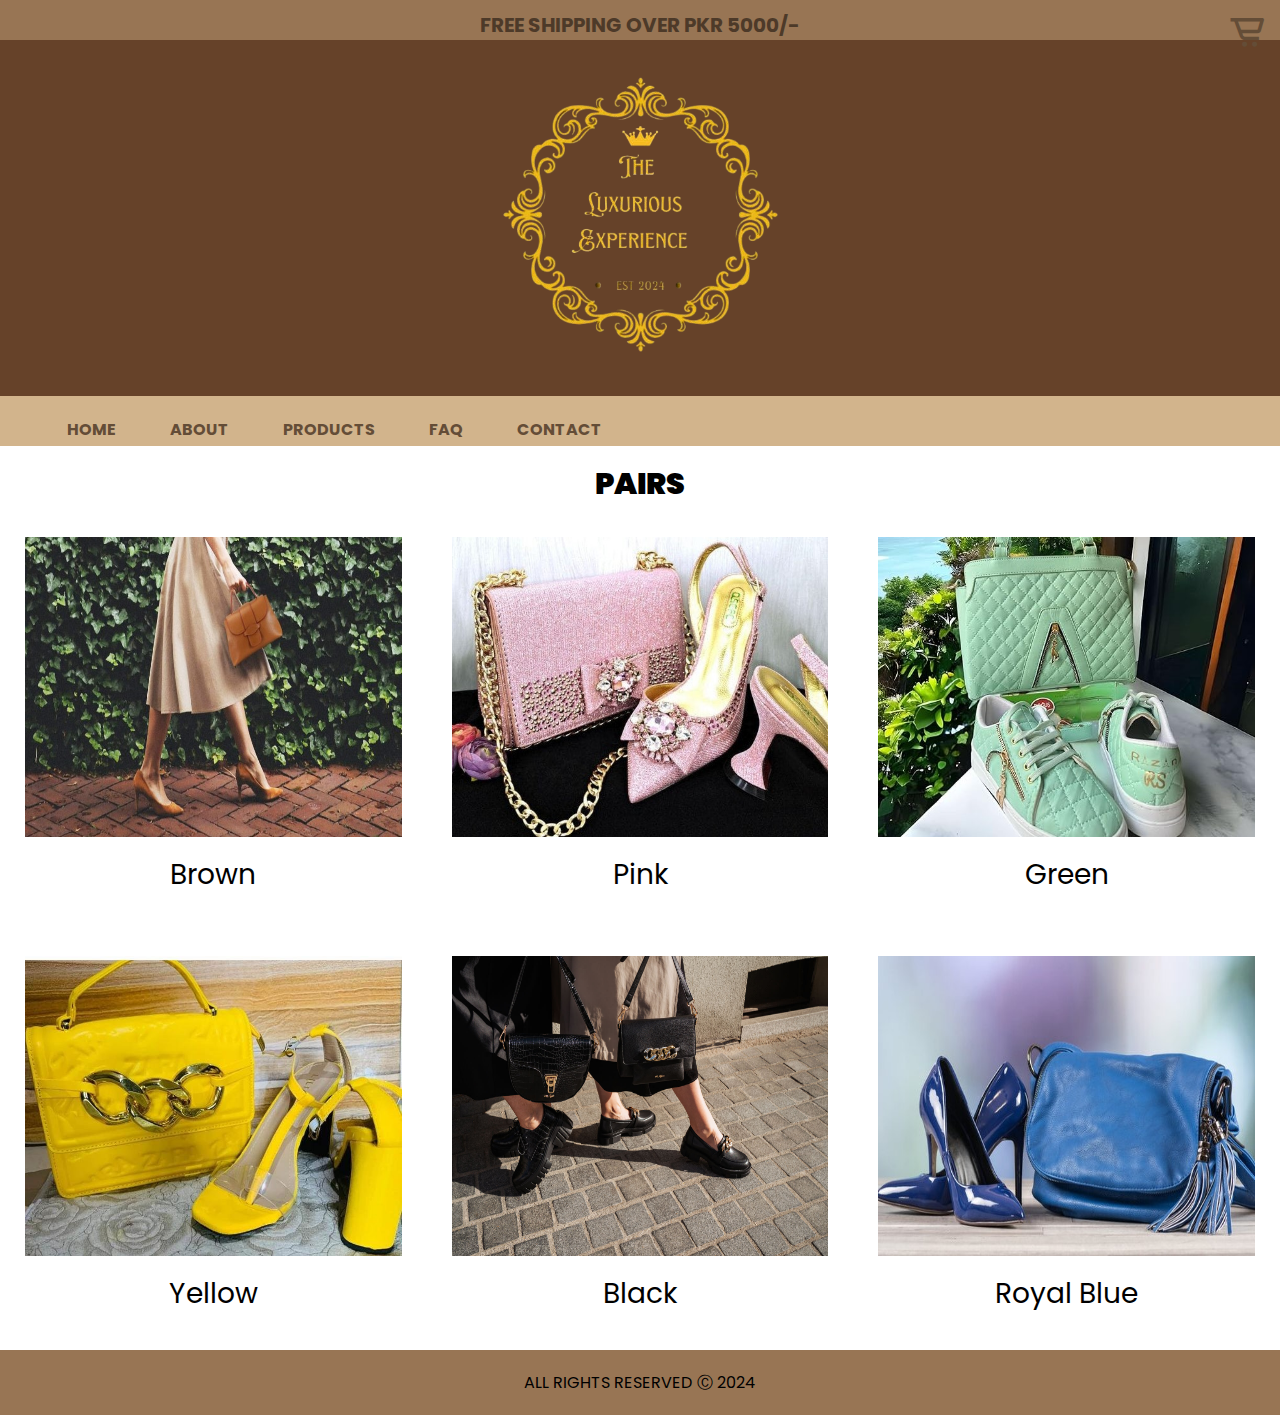
<file: pairs.html>
<!DOCTYPE html>
<html lang="en">
<head>
    <meta charset="UTF-8">
    <meta name="viewport" content="width=device-width, initial-scale=1.0">
    <title>Pairs</title>
    <link rel="stylesheet" href="style.css">
<link href='https://fonts.googleapis.com/css?family=Poppins' rel='stylesheet'>
<link href='https://unpkg.com/boxicons@2.1.4/css/boxicons.min.css' rel='stylesheet'>
<link href="https://cdn.jsdelivr.net/npm/bootstrap@5.0.2/dist/css/bootstrap.min.css" rel="stylesheet" integrity="sha384-EVSTQN3/azprG1Anm3QDgpJLIm9Nao0Yz1ztcQTwFspd3yD65VohhpuuCOmLASjC" crossorigin="anonymous">
<script src="https://cdn.jsdelivr.net/npm/bootstrap@5.0.2/dist/js/bootstrap.bundle.min.js" integrity="sha384-MrcW6ZMFYlzcLA8Nl+NtUVF0sA7MsXsP1UyJoMp4YLEuNSfAP+JcXn/tWtIaxVXM" crossorigin="anonymous"></script>
<script src="https://cdn.jsdelivr.net/npm/@popperjs/core@2.9.2/dist/umd/popper.min.js" integrity="sha384-IQsoLXl5PILFhosVNubq5LC7Qb9DXgDA9i+tQ8Zj3iwWAwPtgFTxbJ8NT4GN1R8p" crossorigin="anonymous"></script>
<script src="https://cdn.jsdelivr.net/npm/bootstrap@5.0.2/dist/js/bootstrap.min.js" integrity="sha384-cVKIPhGWiC2Al4u+LWgxfKTRIcfu0JTxR+EQDz/bgldoEyl4H0zUF0QKbrJ0EcQF" crossorigin="anonymous"></script>

</head>
<body>
    <div class="div_1" >
        <h4> FREE SHIPPING OVER PKR 5000/- </h4><i class='bx bx-cart-alt'></i></div>
      
      <div class="header">
        <img src="images/logo1.png"  alt="">
      </div>
      
      <div class="navbar">
        <ul class="n-links">
          <li> <a href="index.html">Home</a></li>
          <li><a href="about.html">About</a></li>
          <li>
            <a href="products.html">Products</a>
            <ul class="dropdown">
              <li><a href="shoes.html">Shoes</a></li>
              <li><a href="bags.html">Bags</a></li>
              <li><a href="pairs.html">Pairs</a></li>
              <li><a href="leather.html">Leather </a></li>
            </ul>
          </li>
          <li><a href="faq.html">Faq</a></li>
          <li><a href="contact.html">Contact</a></li>
          
        </ul>
      </div>
      <div class="mainbox">
        <h1 class="boxh"><b>PAIRS</b></h1>
    <div class="boxdiv">
        <div class="bdiv_1">
            <img src="images/p1.jpg" alt="">
            <div class="content_11">
               Brown
            </div>
        </div>
        <div class="bdiv_2">
            <img src="images/p2.jpg" alt="">
            <div class="content_12">
                Pink
            </div>
        </div>
        <div class="bdiv_3">
            <img src="images/p3.jpg" alt="">
            <div class="content_13">
                Green
        </div>
    </div>
        
      </div>
     
    <div class="boxdiv">
        <div class="bdiv_1">
            <img src="images/p4.jpg" alt="">
            <div class="content_11">
               Yellow
            </div>
        </div>
        <div class="bdiv_2">
            <img src="images/p5.jpg" alt="">
            <div class="content_12">
                Black
            </div>
        </div>
        <div class="bdiv_3">
            <img src="images/p6.jpg" alt="">
            <div class="content_13">
                Royal Blue
        </div>
    </div>
        
      </div>
      </div>


      <div class="footer">
        <p >ALL RIGHTS RESERVED  &#9400 2024</p>
      </div>
      
    
</body>
</html>
</file>
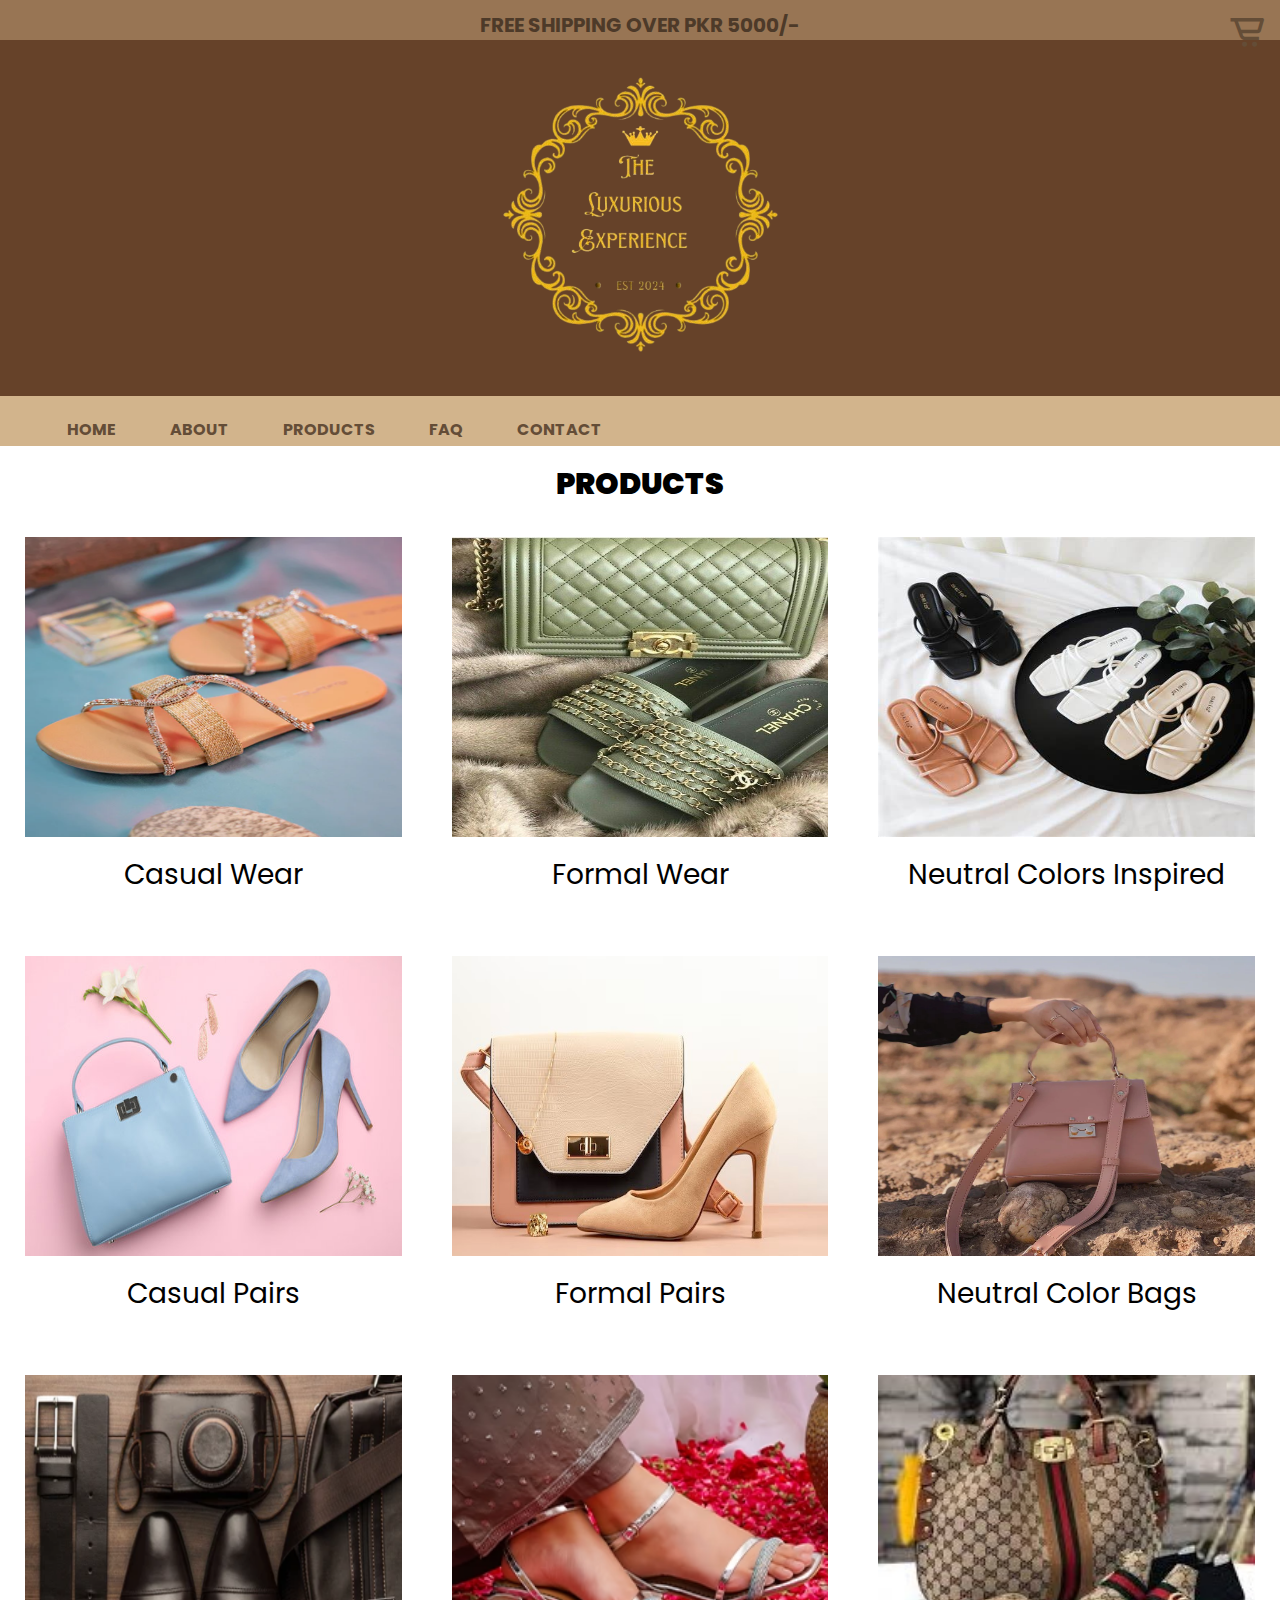
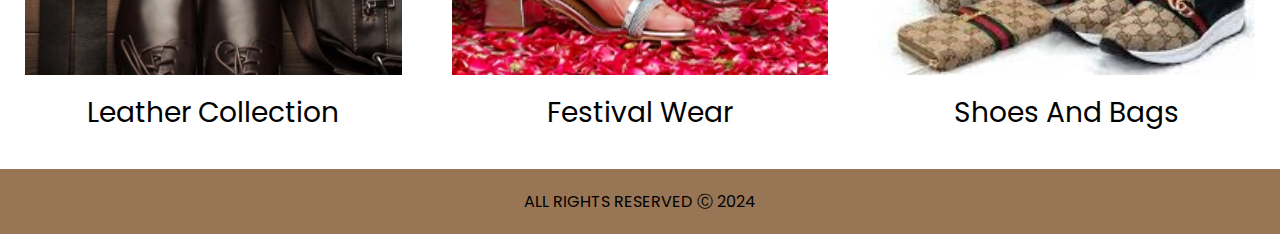
<file: products.html>
<!DOCTYPE html>
<html lang="en">
<head>
    <meta charset="UTF-8">
    <meta name="viewport" content="width=device-width, initial-scale=1.0">
    <title>Products</title>
<link rel="stylesheet" href="style.css">
<link href='https://fonts.googleapis.com/css?family=Poppins' rel='stylesheet'>
<link href='https://unpkg.com/boxicons@2.1.4/css/boxicons.min.css' rel='stylesheet'>    
<link href="https://cdn.jsdelivr.net/npm/bootstrap@5.0.2/dist/css/bootstrap.min.css" rel="stylesheet" integrity="sha384-EVSTQN3/azprG1Anm3QDgpJLIm9Nao0Yz1ztcQTwFspd3yD65VohhpuuCOmLASjC" crossorigin="anonymous">
<script src="https://cdn.jsdelivr.net/npm/bootstrap@5.0.2/dist/js/bootstrap.bundle.min.js" integrity="sha384-MrcW6ZMFYlzcLA8Nl+NtUVF0sA7MsXsP1UyJoMp4YLEuNSfAP+JcXn/tWtIaxVXM" crossorigin="anonymous"></script>
<script src="https://cdn.jsdelivr.net/npm/@popperjs/core@2.9.2/dist/umd/popper.min.js" integrity="sha384-IQsoLXl5PILFhosVNubq5LC7Qb9DXgDA9i+tQ8Zj3iwWAwPtgFTxbJ8NT4GN1R8p" crossorigin="anonymous"></script>
<script src="https://cdn.jsdelivr.net/npm/bootstrap@5.0.2/dist/js/bootstrap.min.js" integrity="sha384-cVKIPhGWiC2Al4u+LWgxfKTRIcfu0JTxR+EQDz/bgldoEyl4H0zUF0QKbrJ0EcQF" crossorigin="anonymous"></script>

</head>
<body>
    <div class="div_1" >
        <h4> FREE SHIPPING OVER PKR 5000/- </h4><i class='bx bx-cart-alt'></i></div>
      
      <div class="header">
        <img src="images/logo1.png"  alt="">
      </div>
      
      <div class="navbar">
        <ul class="n-links">
          <li> <a href="index.html">Home</a></li>
          <li><a href="about.html">About</a></li>
          <li>
            <a href="products.html">Products</a>
            <ul class="dropdown">
              <li><a href="shoes.html">Shoes</a></li>
              <li><a href="bags.html">Bags</a></li>
              <li><a href="pairs.html">Pairs</a></li>
              <li><a href="leather.html">Leather </a></li>
            </ul>
          </li>
          <li><a href="faq.html">Faq</a></li>
          <li><a href="contact.html">Contact</a></li>
          
        </ul>
      </div>
    <div class="mainbox">
          <h1 class="boxh"><b>PRODUCTS</b></h1>
      <div class="boxdiv">
          <div class="bdiv_1">
              <img src="images/38.png" alt="">
              <div class="content_11">
                 Casual Wear
              </div>
          </div>
          <div class="bdiv_2">
              <img src="images/match.jpg" alt="">
              <div class="content_12">
                  Formal Wear
              </div>
          </div>
          <div class="bdiv_3">
              <img src="images/OIP (1).jpg" alt="">
              <div class="content_13">
                  Neutral Colors Inspired
          </div>
      </div>
          
        </div>
        <div class="boxdiv">
          <div class="bdiv_1">
              <img src="images/match1.jpg" alt="">
              <div class="content_11">
                 Casual Pairs
              </div>
          </div>
          <div class="bdiv_2">
              <img src="images/viii.jpg" alt="">
              <div class="content_12">
                  Formal Pairs
              </div>
          </div>
          <div class="bdiv_3">
              <img src="images/xix.png" alt="">
              <div class="content_13">
                  Neutral Color Bags
          </div>
      </div>
          
        </div>
        <div class="boxdiv">
          <div class="bdiv_1">
              <img src="images/42.png" alt="">
              <div class="content_11">
                 Leather Collection
              </div>
          </div>
          <div class="bdiv_2">
              <img src="images/39.png" alt="">
              <div class="content_12">
                  Festival Wear
              </div>
          </div>
          <div class="bdiv_3">
              <img src="images/shoes.jpg" alt="">
              <div class="content_13">
                  Shoes And Bags
          </div>
      </div>
          
        </div>
    </div>
      
      <div class="footer">
        <p >ALL RIGHTS RESERVED  &#9400 2024</p>
      </div>
</body>
</html>
</file>
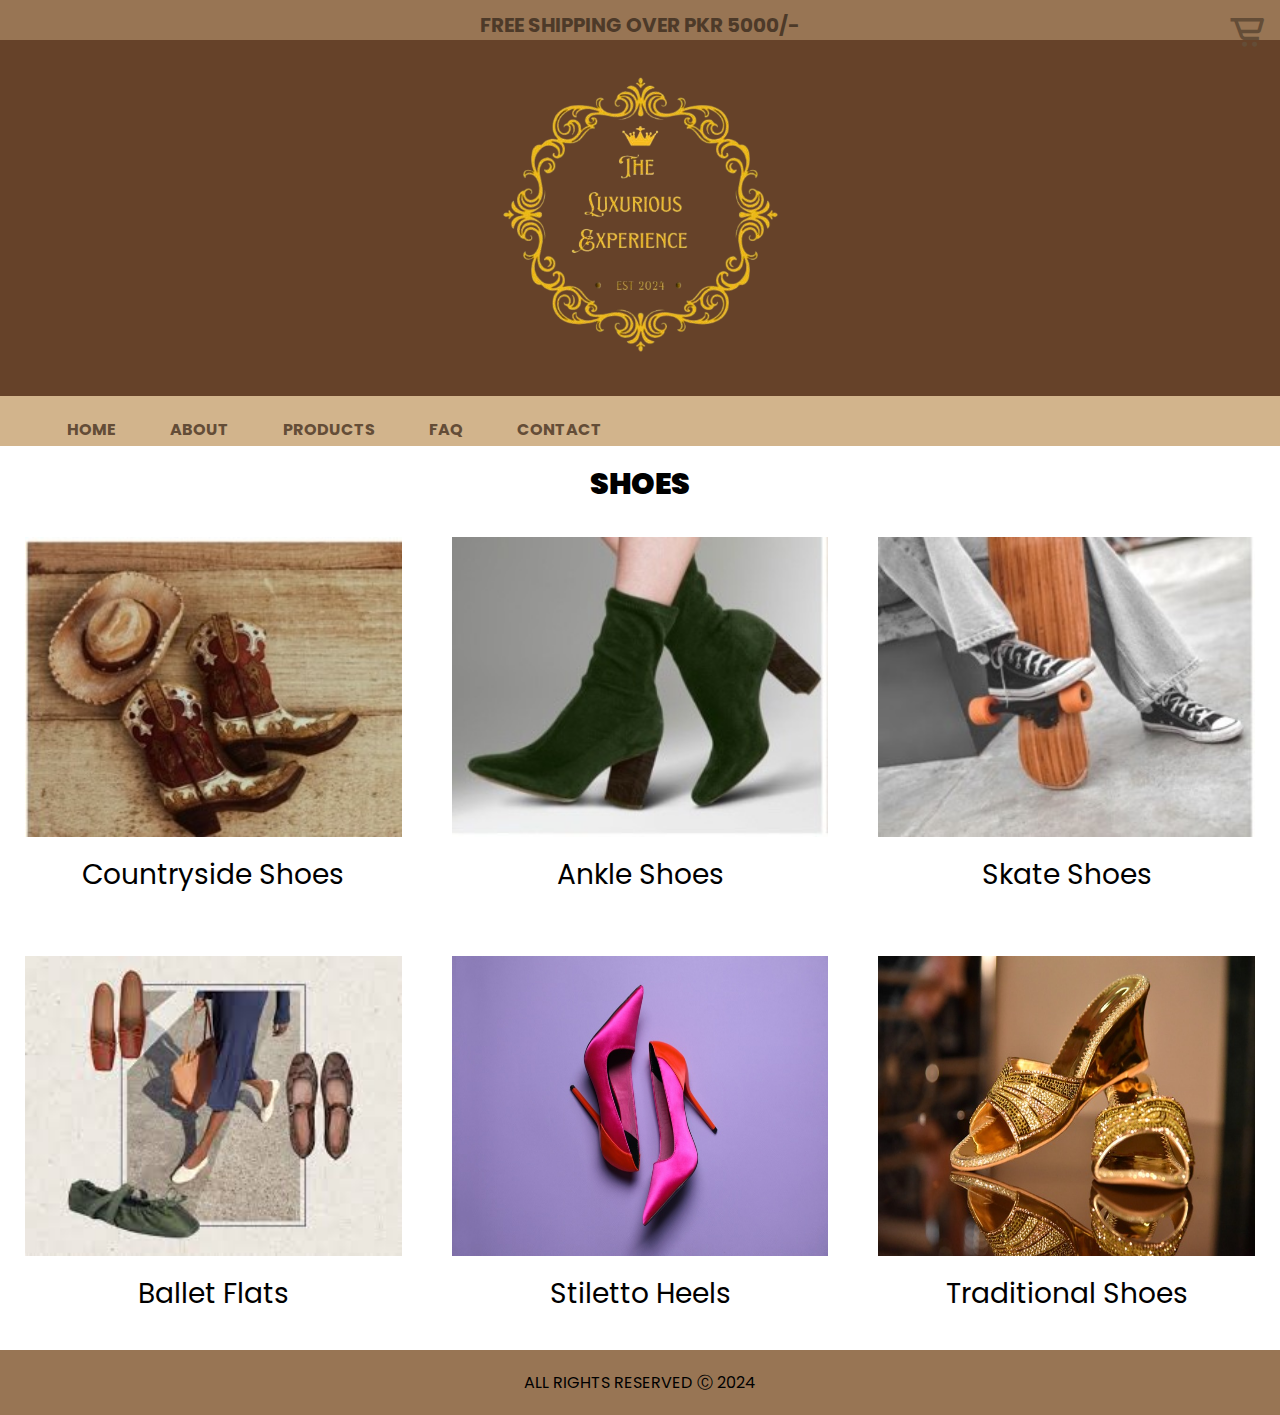
<file: shoes.html>
<!DOCTYPE html>
<html lang="en">
<head>
    <meta charset="UTF-8">
    <meta name="viewport" content="width=device-width, initial-scale=1.0">
    <title>Shoes</title>
    <link rel="stylesheet" href="style.css">
    <link href='https://fonts.googleapis.com/css?family=Poppins' rel='stylesheet'>
    <link href='https://unpkg.com/boxicons@2.1.4/css/boxicons.min.css' rel='stylesheet'>
    <link href="https://cdn.jsdelivr.net/npm/bootstrap@5.0.2/dist/css/bootstrap.min.css" rel="stylesheet" integrity="sha384-EVSTQN3/azprG1Anm3QDgpJLIm9Nao0Yz1ztcQTwFspd3yD65VohhpuuCOmLASjC" crossorigin="anonymous">
    <script src="https://cdn.jsdelivr.net/npm/bootstrap@5.0.2/dist/js/bootstrap.bundle.min.js" integrity="sha384-MrcW6ZMFYlzcLA8Nl+NtUVF0sA7MsXsP1UyJoMp4YLEuNSfAP+JcXn/tWtIaxVXM" crossorigin="anonymous"></script>
    <script src="https://cdn.jsdelivr.net/npm/@popperjs/core@2.9.2/dist/umd/popper.min.js" integrity="sha384-IQsoLXl5PILFhosVNubq5LC7Qb9DXgDA9i+tQ8Zj3iwWAwPtgFTxbJ8NT4GN1R8p" crossorigin="anonymous"></script>
    <script src="https://cdn.jsdelivr.net/npm/bootstrap@5.0.2/dist/js/bootstrap.min.js" integrity="sha384-cVKIPhGWiC2Al4u+LWgxfKTRIcfu0JTxR+EQDz/bgldoEyl4H0zUF0QKbrJ0EcQF" crossorigin="anonymous"></script>
    
</head>
<body>
    <div class="div_1" >
        <h4> FREE SHIPPING OVER PKR 5000/- </h4><i class='bx bx-cart-alt'></i></div>
      
      <div class="header">
        <img src="images/logo1.png"  alt="">
      </div>
      
      <div class="navbar">
        <ul class="n-links">
          <li> <a href="index.html">Home</a></li>
          <li><a href="about.html">About</a></li>
          <li>
            <a href="products.html">Products</a>
            <ul class="dropdown">
              <li><a href="shoes.html">Shoes</a></li>
              <li><a href="bags.html">Bags</a></li>
              <li><a href="pairs.html">Pairs</a></li>
              <li><a href="leather.html">Leather </a></li>
            </ul>
          </li>
          <li><a href="faq.html">Faq</a></li>
          <li><a href="contact.html">Contact</a></li>
          
        </ul>
      </div>

      
      <div class="mainbox">
        <h1 class="boxh"><b>SHOES</b></h1>
    <div class="boxdiv">
        <div class="bdiv_1">
            <img src="images/s1.jpg" alt="">
            <div class="content_11">
               Countryside Shoes
            </div>
        </div>
        <div class="bdiv_2">
            <img src="images/s2.jpg" alt="">
            <div class="content_12">
                Ankle Shoes
            </div>
        </div>
        <div class="bdiv_3">
            <img src="images/s3.jpg" alt="">
            <div class="content_13">
                Skate Shoes
        </div>
    </div>
        
      </div>
     
    <div class="boxdiv">
        <div class="bdiv_1">
            <img src="images/s6.jpg" alt="">
            <div class="content_11">
               Ballet Flats
            </div>
        </div>
        <div class="bdiv_2">
            <img src="images/s5.jpg" alt="">
            <div class="content_12">
                Stiletto Heels
            </div>
        </div>
        <div class="bdiv_3">
            <img src="images/s7.jpg" alt="">
            <div class="content_13">
                Traditional Shoes
        </div>
    </div>
        
      </div>
      </div>





      <div class="footer">
        <p >ALL RIGHTS RESERVED  &#9400 2024</p>
      </div>
      
    
</body>
</html>
</file>
<file: style.css>
* {
    box-sizing: border-box;
    font-family: poppins, sans-serif;

  }
  
  body {
    font-family: Arial;
    margin: 0;
  }
  .div_1 i
  {
    font-size: 40px;
    position: absolute;
    right: 1%;
    transform: translateY(-50%);
    top: 3.5%;
    color:#644d37;
  }
    
    

  
  .div_1{
    background:#987554;
    height: 40px;
    padding:2px 2px 2px 2px;
    color:#4d3a29;
    margin: 0;
    font-family: poppins, sans-serif;

  }
  .div_1 h4{
    text-align:center;
    margin: 8px;
    font-size: 20px;
  }
  .img{
    height:200px;
  }
  .img_1{
    height:300px;
  }
  .img_2{
    height: 300px;
  }
  .img_3{
    height: 200px;

  }
  .header {
    /* padding: 60px; */
    text-align: center;
    background: #664229;
  }
  .header img{
    margin: 0;
    padding: 0;
    height: 349px;
  }
  
  .navbar {
    display: flex;
    height: 50px;
    z-index: 2;
    position: relative;
    /* flex-wrap: wrap; */
    background-color: #D2B48C;
    text-transform: uppercase;
  }
 
  .navbar ul {
    list-style: none;
    font-weight: 700;
    
  }
  .n-links{
    display: flex;


  }
  .n-links li{
    height: 50px;
    padding: 5px;
  }
  .n-links li:hover ul.dropdown{
    opacity: 3;
    visibility: visible;
    transition: all 0.8s;

  }
  
  .navbar a {
    color:#644d37;
    padding: 10px 22px 10px 22px;
    text-decoration: none;
    font-family: poppins, sans-serif;
    text-align: center;
  }
  
  .navbar a:hover {
    background:#987554;
    color: black;
  }
  ul.dropdown {
    padding: 0;
    margin: 0;
    width: auto;
    opacity: 0;
    visibility: hidden;
  }
  ul.dropdown li  {
    color: rgb(0, 0, 0);
    padding: 15px 0px;
    text-decoration: none;
    text-align: center;
  }
  ul.dropdown li a{
    padding:0px;
  }
  ul.dropdown li a:hover{
    background-color: #D2B48C;
    color: black;
    padding: 15px 20px;
  }
  .dropdown{
    background:#987554;
  }


  
  .row_1 {  
    /* flex-wrap: wrap; */
    background-color: #e5d3b3;
    display: flex;
  }
  
 
  .side_1 {
    flex: 90%;
    background-color: #eadcc4;
    padding: 20px;
    

  }
  .side_1 h2{
    font-size: 40px;
    margin: 20px 0;
    text-align: center;
  }
  
  .side_2 {
    flex: 10%;
    background-color: #e7dfd1;
    padding: 20px;
  }
  
  .img {
    background-color: #aaa;
    width: 100%;
    display: flex;
  }
  .img img{
    display: flex;
    width: 100%;    
  }
  .side_1 p{
    text-align:center ;
    margin: 6px 0px 16px 0px;
  }
  .side_1 h3{
    text-align: center;
    font-size: 35px;
    margin: 20px 0px 5px 0px;
  
  }
  .side_2 h5{
    font-size: 15px;
  }
  .img_1 {
    background-color: #aaa;
    width: 100%;
    display: flex;
  }
  .img_1 img{
    display: flex;
    width: 100%;    
  }

  .img_2 {
    background-color: #aaa;
    width: 100%;
    display: flex;    
  }
  .img_2 img{
    display: flex;
    width: 100%;    
  }

  .img_3 {
    background-color: #aaa;
    width: 100%;
    display: flex;
  }
  .img_3 img{
    display: flex;
    width: 100%;    
  }
 /* .slider{
    padding: 0;
  } */


  
  /* Footer */
  .footer {
    padding: 20px 0;
    text-align:center;
    /* flex-wrap: nowrap; */
    position: relative;
    background:#987554;
  }
  .footer p {
    margin: 0;
  }
/* products */
.boxh{
  color: #000000;
  font-size: 30px;
  margin: 0;
  padding: 15px 0px 5px 0px;
  font-family: poppins, sans-serif;
}
.boxdiv {
  display: flex;
  width: 100%;
  
}
.bdiv_1, .bdiv_2, .bdiv_3 {
  width: 33.5%;
  margin: 10px;
  padding: 15px;
  position: relative;
  
}
.mainbox img {
  height: 300px;
  width: 100%;
}
.mainbox img:hover {
  z-index: 1;
  transform: scale(1.1);
  transition: 0.5s;
}
.content_11, .content_12, .content_13 {
  text-align: center;
  font-size: 28px;
  padding: 10px 0;
  
}
/* faq */
.ffaq{
  background-color: #e3e1de;
  height: 110vh;
  width: 100%;
  margin: 0;
  padding: 30px;
  /* box-sizing: border-box; */
}

.accordion{
  margin:  auto;
  width: 700px;
}

.accordion li{
  list-style: none;
  width: 100%;
  margin: 30px;
  border-radius: 5px;
  background-color: #f3ede3;
  box-shadow: 6px 6px 10px -1px rgba(0, 0, 0, 0.15),
              -6px -6px 10px -1px white; 
}
.accordion li label{
  display: flex;
  padding: 10px;
  font-size: 18px;
  font-weight: 500;
  cursor: pointer;
}
label::before{
  content: '+';
  margin: 0 5px 0 0;
  font-size: 22px;
  font-weight: 600;
}
input[type="radio"]{
  display: none;
}
.accordion .contentt{
  color: #555;
  padding: 0 10px;
  line-height: 25px;
  max-height: 0;
  overflow: hidden;
  transition: max-height 0.5s, padding 0.5s;
}
.accordion input[type="radio"]:checked + label + .contentt{
  max-height: 400px;
  padding: 10px;
}







  /* form */
  #section_2 .fh{
    color: rgb(255, 255, 255);
}
/* a .fh {
    text-decoration: none;
    color: rgb(0, 0, 0);
    font-size: 15PX;
    pointer-events:none;
} */

#section_2 * {
    margin: 0;
    padding: 0;
    box-sizing: border-box;
    font-family:"Poppins", sans-serif;
    background: #795840;
    border-radius: 30px;
    /* margin-right: 20px; */


}
#section_2{
    display: flex;
    justify-content:center;
    align-items: center;
    min-height: 100vh;
    background: url(images/bgnn.jpg) no-repeat;
    background-size: cover;
    background-position: center;
    background-attachment: fixed;
    background-color: #cfc4b5;

    

}
.form_1 {
   width: 450px;
   /* background-color: violet; */
   /* color: #000000; */
   margin: 40px 50px;


}

#section_2 h1{
    font-size: 36px;
    text-align: center;
    color: #000000;

}

#section_2 a {
    color: #000000;
    font-size: 18px;
}
#section_2 .input_1{
    width: 100%;
    height: 50px;
    margin: 30px 0;
    position: relative;
}

.input_1 input{
    width: 100%;
    height: 100%;
    background: transparent;    
    border: none;
    outline: none;
    border: 2px solid rgba(255, 255, 255, 0.8);
    font-size: 16px;
    color: #ffffff;
    /* padding: 20px 45px 20px 20px; */
    padding: 10px;

}

.input_1 input::placeholder{
    color: #ffffff;
    padding: 10px;
}

.input_1 i{
    position: absolute;
    right: 20px;
    transform: translateY(-50%);
    top: 50%;
    font-size: 20px;
    color: white;
}
#section_2 .remme{
    display: flex;
    justify-content:space-between;
    font-size: 15px;
    margin:-15px 0px 15px ;
}
#section_2 .remme label input{
    margin-right:3px;
    accent-color: white;
}
#section_2 .remme a{
    color: white;
    text-decoration: none;
}
#section_2 .remme a:hover{
    text-decoration: underline;
}
.buttonf {
    width: 100%;
    height: 40px;
    background-color: white;
    /* border: none;
    outline: none; */
    border-radius: 0px;
    border-color: #fff;
    cursor: pointer;
    font-size: 17px;
    color: #ffffff;
    font-weight: 500;
}
#section_2 .reg{
    font-size: 15px;
    text-align: center;
    margin:20px 0px 15px;
    

}

#section_2 .reg a {
    color: #fff;
}
#section_2 .reg p{
    color: white;
}
#section_2 .reg a:hover{
    color: white;
    text-decoration: underline;
}
#section_2 .remme label{
    color: #fff;
}
#section_2 form{
    padding: 20px 30px;
}
/* aboutpage */
body {
  font-family: poppins, sans-serif;
  text-align: center;
  margin: 0;

}

html {
  box-sizing: border-box;
}

*, *:before, *:after {
  box-sizing: inherit;
}




.column {
  float: left;
  margin-bottom: 16px;
  width: 50%;
  padding: 0 8px;
}
.card {
  width: 100%;
  display: block;
}
/* .column_2 {
  display: flex;
  margin-bottom: 16px;
  padding: 0 8px;
 
} */

.card {
  box-shadow: 0 4px 8px 0 rgba(0, 0, 0, 0.2);
  margin: 8px;
  
}
.row{
  /* display: flex; */
  margin: 0;
  padding: 0;


}

.about-section {
  padding: 50px;
  text-align: center;
  background-color: #cfc4b5;
  color: black;
}

.container {
  padding: 0 16px;
}

.container::after, .row::after {
  content: "";
  clear: both;
  display: table;
}

.title {
  color: grey;
}

.button {
  border: none;
  outline: 0;
  display: inline-block;
  padding: 8px;
  color: white;
  background-color: #000;
  text-align: center;
  cursor: pointer;
  width: 100%;
}

.button:hover {
  background-color: #555;
}

@media screen and (max-width: 650px) {
  .column_1, .column_2 {
    width: 100%;
    display: block;

  }
}




 /* MEDIA QUERY */
  @media screen and (max-width: 700px) {
    .row_1, .navbar {   
      flex-direction: column;
      
    }
    .navbar{
      float: none;
      width: 100%;
    }
    .img_2{
      height: 200px;
      width: 50%;
      display: inline;
    }
    .img_3{
      height: 200px;
      width: 50%;
      display:inline;
    }
    }
     
  @media screen and (max-width: 880px) {
    .img_2{
      height: 200px;
      width: 25%;
      display: inline;
    }
    .img_3{
      height: 200px;
      width: 25%;
      display: inline;
    }
  }
</file>
